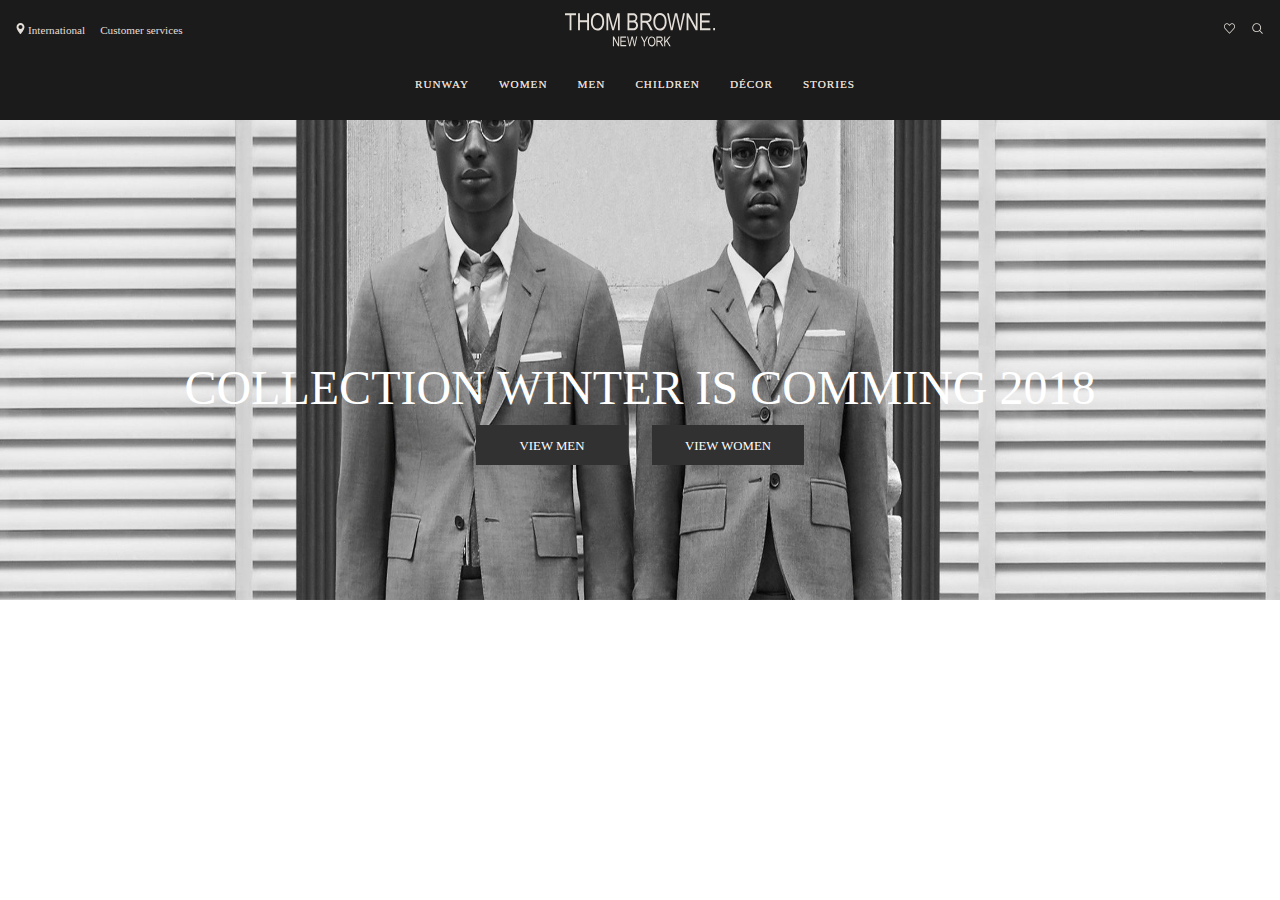
<file: index.html>
<!DOCTYPE html>
<html lang="en">
<head>
	<meta charset="UTF-8">
	<title>Thom Browne</title>
	<link rel="stylesheet" href="css/style.css">
</head>
<body>
	<header>
		
		<ul class="ul-header-logo"><li><a href="#!"><svg id="icon-thom_browne_logo" viewBox="0 0 615 180" width="50%" height="50%"><path d="M18.775 70.723V9.428H0V1.233h45.176v8.195H26.313v61.295h-7.538m34.74 0V1.233h7.54V29.77H90.68V1.233h7.54v69.49h-7.54v-32.75H61.056v32.75h-7.541m60.361-33.728c0 8.573 1.891 15.229 5.67 19.961 3.775 4.727 8.365 7.084 13.772 7.084 5.53 0 10.167-2.384 13.914-7.165 3.744-4.779 5.619-11.798 5.619-21.067 0-5.985-.971-11.317-2.895-16.03-1.487-3.602-3.719-6.491-6.707-8.66-2.986-2.166-6.254-3.247-9.79-3.247-5.687 0-10.374 2.357-14.056 7.121-3.683 4.737-5.527 12.077-5.527 22.003zm-7.769-.118c0-11.844 2.608-20.961 7.824-27.33C119.145 3.184 125.637 0 133.408 0c5.028 0 9.61 1.419 13.748 4.265 4.141 2.842 7.42 6.974 9.84 12.391 2.416 5.421 3.625 11.877 3.625 19.372 0 10.3-2.34 18.681-7.016 25.164-5.152 7.152-11.896 10.71-20.24 10.71-8.408 0-15.173-3.655-20.29-10.985-4.646-6.642-6.968-14.646-6.968-24.04m63.85 33.846V1.233h11.339l13.52 49.206 2.71 10.292c.665-2.571 1.677-6.279 3.037-11.146L214.23 1.233h10.148v69.49h-7.251V12.6L200.51 70.722h-6.778l-16.52-59.124v59.124h-7.256m93.868-8.201h14.197c3.136 0 5.444-.28 6.935-.856 2.15-.812 3.79-2.17 4.912-4.046 1.123-1.887 1.685-4.25 1.685-7.094 0-2.62-.538-4.845-1.612-6.652-1.08-1.816-2.528-3.152-4.35-3.99-1.816-.826-4.674-1.251-8.563-1.251h-13.204zm0-32.086h12.35c3.23 0 5.525-.222 6.883-.666 1.967-.668 3.475-1.782 4.536-3.342 1.062-1.563 1.59-3.692 1.59-6.375 0-2.49-.484-4.584-1.448-6.237-.967-1.654-2.25-2.802-3.839-3.438-1.604-.63-4.48-.949-8.625-.949h-11.447zm-7.54 40.288V1.233h21.407c4.334 0 7.764.663 10.298 2.012 2.53 1.34 4.599 3.431 6.218 6.272 1.614 2.847 2.421 5.982 2.421 9.431 0 3.188-.697 6.07-2.088 8.613-1.39 2.564-3.353 4.615-5.881 6.164 3.305 1.198 5.906 3.248 7.814 6.147 1.904 2.899 2.855 6.456 2.855 10.69 0 4.203-.861 7.895-2.585 11.083-1.724 3.178-4.023 5.483-6.898 6.915-2.874 1.447-6.824 2.163-11.844 2.163h-21.717m60.876-38.82h16.21c3.535 0 6.223-.434 8.065-1.288 1.828-.846 3.286-2.196 4.357-4.022 1.079-1.837 1.615-3.961 1.615-6.401 0-3.505-1.032-6.27-3.08-8.264-2.055-2.015-5.107-3.017-9.154-3.017H317.16zm-7.537 38.82V1.233h25.266c5.286 0 9.176.646 11.687 1.94 2.51 1.296 4.57 3.447 6.188 6.462 1.607 3.014 2.417 6.518 2.417 10.494 0 5.243-1.368 9.488-4.102 12.751-2.739 3.247-6.703 5.315-11.918 6.203 2.118 1.27 3.728 2.562 4.835 3.862 2.244 2.65 4.219 5.61 5.917 8.864l9.959 18.914h-9.476l-7.601-14.455c-2.944-5.653-5.167-9.461-6.667-11.415-1.501-1.961-2.945-3.286-4.355-3.968-1.41-.681-3.374-1.022-5.896-1.022h-8.717v30.86h-7.537m60.362-33.728c0 8.573 1.894 15.229 5.663 19.961 3.783 4.727 8.372 7.084 13.777 7.084 5.527 0 10.166-2.384 13.914-7.165 3.744-4.779 5.617-11.798 5.617-21.067 0-5.985-.967-11.317-2.895-16.03-1.482-3.602-3.716-6.491-6.704-8.66-2.985-2.166-6.254-3.247-9.784-3.247-5.693 0-10.382 2.357-14.061 7.121-3.68 4.737-5.527 12.077-5.527 22.003zm-7.77-.118c0-11.844 2.61-20.961 7.82-27.33C375.248 3.184 381.748 0 389.524 0c5.016 0 9.604 1.419 13.745 4.265 4.134 2.842 7.418 6.974 9.839 12.391 2.41 5.421 3.625 11.877 3.625 19.372 0 10.3-2.342 18.681-7.014 25.164-5.154 7.152-11.902 10.71-20.242 10.71-8.412 0-15.178-3.655-20.292-10.985-4.648-6.642-6.97-14.646-6.97-24.04m71.445 33.846l-15.179-69.49h7.714l8.681 45.551a276.453 276.453 0 0 1 2.425 14.224l2.554-12.85 10.844-46.925h9.153l8.135 35.171c1.98 8.56 3.46 16.77 4.438 24.604.727-4.528 1.668-9.553 2.804-15.119l8.967-44.656h7.585l-15.658 69.49h-7.25l-12.045-52.948-1.8-8.158c-.54 3.032-1.092 5.758-1.656 8.158l-12.084 52.948h-7.628m64.939 0V1.233h7.737l29.953 54.663V1.233h7.206v69.49h-7.731l-29.91-54.684v54.684h-7.255m55.062 0V1.233h41.192v8.195h-33.652v21.247h31.522v8.194H561.2v23.652h34.98v8.202h-42.52m54.136 0v-9.715h7.963v9.715h-7.963m-411.346 65.52V96.776h4.382l17.017 31.04v-31.04h4.091v39.467h-4.388l-16.99-31.056v31.056h-4.113m30.499 0V96.776h23.396v4.659h-19.112v12.06h17.897v4.653h-17.897v13.44h19.865v4.655h-24.149m36.136 0l-8.623-39.467h4.38l4.934 25.87c.52 2.664.982 5.357 1.376 8.075l1.449-7.296 6.156-26.649h5.205l4.614 19.976c1.129 4.867 1.968 9.52 2.521 13.969.412-2.558.944-5.43 1.592-8.582l5.093-25.363h4.31l-8.895 39.467h-4.119l-6.838-30.067-1.022-4.633a88.05 88.05 0 0 1-.944 4.633l-6.865 30.067h-4.324m59.996 0v-16.715l-12.468-22.752h5.236l6.357 11.91a115.98 115.98 0 0 1 3.307 6.68c.956-2.065 2.133-4.383 3.532-6.97l6.293-11.62h4.951l-12.932 22.752v16.715h-4.276m21.15-19.155c0 4.87 1.067 8.646 3.217 11.33 2.15 2.685 4.75 4.027 7.82 4.027 3.144 0 5.773-1.349 7.902-4.064 2.131-2.715 3.191-6.706 3.191-11.965 0-3.388-.55-6.427-1.639-9.105-.848-2.05-2.116-3.683-3.816-4.92-1.694-1.224-3.549-1.844-5.557-1.844-3.228 0-5.895 1.353-7.975 4.046-2.094 2.691-3.144 6.862-3.144 12.495zm-4.411-.07c0-6.72 1.474-11.905 4.44-15.507 2.957-3.62 6.646-5.431 11.061-5.431 2.853 0 5.46.807 7.808 2.428 2.353 1.612 4.21 3.957 5.59 7.028 1.375 3.088 2.05 6.75 2.05 11.003 0 5.853-1.317 10.618-3.98 14.29-2.925 4.059-6.759 6.09-11.493 6.09-4.772 0-8.611-2.086-11.527-6.245-2.632-3.767-3.95-8.32-3.95-13.657m39.352-2.816h9.2c2.013 0 3.538-.248 4.577-.73 1.038-.484 1.868-1.252 2.478-2.287.611-1.043.911-2.259.911-3.64 0-1.987-.58-3.556-1.743-4.696-1.172-1.133-2.901-1.719-5.201-1.719h-10.223zm-4.283 22.042V96.776h14.35c2.991 0 5.212.361 6.632 1.105 1.424.732 2.6 1.964 3.511 3.679.919 1.713 1.377 3.69 1.377 5.955 0 2.97-.78 5.384-2.334 7.234-1.551 1.848-3.808 3.019-6.77 3.519 1.204.721 2.122 1.472 2.748 2.203a27.994 27.994 0 0 1 3.364 5.028l5.656 10.744h-5.384l-4.309-8.204c-1.68-3.22-2.94-5.374-3.792-6.495-.859-1.103-1.68-1.863-2.473-2.248-.8-.383-1.912-.572-3.352-.572h-4.942v17.519h-4.282m31.797 0V96.776h4.279v19.572l16.074-19.572h5.814l-13.59 16.007 14.183 23.46h-5.656l-11.499-19.959-5.326 6.284v13.675h-4.279"></path></svg></a></li></ul>
		<nav class="nav-header">
			<ul class="ul-header-left">
				<li><a href="#!"><svg xmlns="http://www.w3.org/2000/svg" xmlns:xlink="http://www.w3.org/1999/xlink" version="1.1" id="Layer_1" x="0px" y="0px" viewBox="0 0 512 512" xml:space="preserve"><g><g><path d="M256,0C153.755,0,70.573,83.182,70.573,185.426c0,126.888,165.939,313.167,173.004,321.035    c6.636,7.391,18.222,7.378,24.846,0c7.065-7.868,173.004-194.147,173.004-321.035C441.425,83.182,358.244,0,256,0z M256,278.719    c-51.442,0-93.292-41.851-93.292-93.293S204.559,92.134,256,92.134s93.291,41.851,93.291,93.293S307.441,278.719,256,278.719z" fill="#e5dfd9"/></g></g><g></g><g></g><g></g><g></g><g></g><g></g><g></g><g></g><g></g><g></g><g></g><g></g><g></g><g></g><g></g></svg>International</a></li>
				<li><a href="#!">Customer services</a></li>
			</ul>
			<ul class="ul-header-right">
				<li><a href="#!"><svg xmlns="http://www.w3.org/2000/svg" xmlns:xlink="http://www.w3.org/1999/xlink" version="1.1" id="Capa_1" x="0px" y="0px" viewBox="0 0 369.486 369.486" xml:space="preserve"><g><g><path d="M184.743,357.351c-3.478,0-6.798-1.449-9.164-3.998l-147.67-159.16c-0.038-0.041-0.076-0.082-0.113-0.123    C9.871,174.223,0,147.921,0,120.008c0-27.914,9.871-54.215,27.796-74.061l2.244-2.484c18.246-20.201,42.608-31.327,68.599-31.327    s50.354,11.126,68.601,31.328l17.503,19.38l17.503-19.379c18.246-20.202,42.608-31.328,68.6-31.328s50.354,11.126,68.601,31.329    l2.241,2.478c17.928,19.851,27.799,46.152,27.799,74.065s-9.872,54.215-27.796,74.061c-0.037,0.043-0.075,0.084-0.113,0.125    l-147.671,159.16C191.541,355.901,188.221,357.351,184.743,357.351z M46.295,177.252l138.448,149.219l138.448-149.22    c28.485-31.603,28.467-82.97-0.055-114.549l-2.239-2.478c-13.449-14.891-31.224-23.09-50.051-23.09    c-18.828,0-36.603,8.199-50.048,23.085L194.02,89.869c-2.369,2.624-5.74,4.121-9.275,4.121s-6.906-1.497-9.276-4.121    l-26.779-29.648c-13.446-14.887-31.22-23.086-50.048-23.086S62.039,45.333,48.594,60.22l-2.244,2.484    C17.828,94.283,17.809,145.65,46.295,177.252z" fill="#e5dfd9"/></g></g><g></g><g></g><g></g><g></g><g></g><g></g><g></g><g></g><g></g><g></g><g></g><g></g><g></g><g></g><g></g></svg></a></li>
				<li>
					<a href="#!">
						<svg xmlns="http://www.w3.org/2000/svg" xmlns:xlink="http://www.w3.org/1999/xlink" version="1.1" viewBox="0 0 512 512"><g><path d="M495,466.2L377.2,348.4c29.2-35.6,46.8-81.2,46.8-130.9C424,103.5,331.5,11,217.5,11C103.4,11,11,103.5,11,217.5   S103.4,424,217.5,424c49.7,0,95.2-17.5,130.8-46.7L466.1,495c8,8,20.9,8,28.9,0C503,487.1,503,474.1,495,466.2z M217.5,382.9   C126.2,382.9,52,308.7,52,217.5S126.2,52,217.5,52C308.7,52,383,126.3,383,217.5S308.7,382.9,217.5,382.9z" fill="#e5dfd9"/></g>
						</svg>
					</a>
				</li>
			</ul>

			<ul class="ul-header-center">
				<li>
					<a class="main-menu" href="#!">Runway</a>
					<section class="submenu-container">
						<div class="list-15">
							<a class="submenu-title" href="#!">Men</a>
							<ul class="sub-menu">
								<li><a href="!#">Winter 2018</a></li>
								<li><a href="!#">Pre-winter 2018</a></li>
								<li><a href="!#">Winter 2018</a></li>
							</ul>
						</div>
						<div class="list-15">
							<a class="submenu-title" href="#!">Women</a>
							<ul class="sub-menu">
								<li><a href="!#">Winter Sexy 2018</a></li>
								<li><a href="!#">Pre-winter  2018</a></li>
								<li><a href="!#">Winter 2018</a></li>
							</ul>
						</div>
						<div class="list-15">
							<a class="submenu-title" href="#!">Children</a>
							<ul class="sub-menu">
								<li><a href="!#">Winter 2018</a></li>
								<li><a href="!#">Fall 2018</a></li>
								<li><a href="!#">Spring 2018</a></li>
							</ul>
						</div>
						<div class="list-40">
							<a class="submenu-title" href="#!">Slide Show</a>
							<ul class="sub-menu">
								<li><img src="images/tb.jpg" alt=""></li>
								
							</ul>
						</div>
						<div class="list-15">
							<a class="submenu-title" href="#!">Men</a>
							<ul class="sub-menu">
								<li><a href="#!">Winter 2018</a></li>
								<li><a href="#!">Fall 2018</a></li>
								<li><a href="#!">Spring 2018</a></li>
							</ul>
						</div>
					</section>
				</li>
				<li><a class="main-menu" href="#!">Women</a>
					<section class="submenu-container">
						<div class="list-20">
							<a class="submenu-title" href="#!">Handbags</a>
							<ul class="sub-menu">
								<li><a href="!#">new: RE(BELLE)</a></li>
								<li><a href="!#">Top handles & Boston Bags</a></li>
								<li><a href="!#">Toes</a></li>
								<li><a href="!#">Shoulder Bag</a></li>
								<li><a href="!#">Crossbody</a></li>
								<li><a href="!#">Backpacks</a></li>
								<li><a href="!#">Mini bags</a></li>
								<li><a href="!#">clutches</a></li>
								<li><a href="!#">perciuous skins</a></li>
							</ul>
						</div>
						<div class="list-20">
							<a class="submenu-title" href="#!">ready-to-wear</a>
							<ul class="sub-menu">
								<li><a href="!#">dresses</a></li>
								<li><a href="!#">coats</a></li>
								<li><a href="!#">leather & casual jackets</a></li>
								<li><a href="!#">jackets</a></li>
								<li><a href="!#">top & shirts</a></li>
								<li><a href="!#">Sweaters & cadigans</a></li>
								<li><a href="!#">Skirts</a></li>
								<li><a href="!#">skin</a></li>
								
							</ul>
						</div>
						<div class="list-20">
							<a class="submenu-title" href="#!">shoes</a>
							<ul class="sub-menu">
								<li><a href="!#">Pump</a></li>
								<li><a href="!#">sandals</a></li>
								<li><a href="!#">slipper</a></li>
								<li><a href="!#">mocasin</a></li>
								<li><a href="!#">Pump</a></li>
							</ul>
						</div>
						<div class="list-20">
							<a class="submenu-title" href="#!">Accessories</a>
							<ul class="sub-menu">
								<li><a href="!#">wallets & small accessories</a></li>
								<li><a href="!#">belts</a></li>
								<li><a href="!#">jewellery</a></li>
								<li><a href="!#">watch</a></li>
								
							</ul>
						</div>
						<div class="list-20">
							<a class="submenu-title" href="#!">special collections</a>
							<ul class="sub-menu">
								<li><a href="#!">vogue 25 way</a></li>
								<li><a href="#!">thom browne dan</a></li>
								<li><a href="#!">TB marmant</a></li>
							</ul>
						</div>
					</section>
				</li>
				<li><a class="main-menu" href="#!">Men</a>
					<section class="submenu-container">
						<div class="list-20">
							<a class="submenu-title" href="#!">special</a>
							<ul class="sub-menu">
								<li><img src="images/products/1.jpg" alt=""></li>
							</ul>
						</div>
						<div class="list-20">
							<a class="submenu-title" href="#!">bags</a>
							<ul class="sub-menu">
								<li><a href="!#">new: thombrowne print</a></li>
								<li><a href="!#">messages bags</a></li>
								<li><a href="!#">Toes</a></li>
								<li><a href="!#">belts bags</a></li>
								<li><a href="!#">Crossbody</a></li>
								<li><a href="!#">Backpacks</a></li>
								<li><a href="!#">breifcase</a></li>
								<li><a href="!#">luggages</a></li>
								<li><a href="!#">suitcase & duffer bags</a></li>
							</ul>
						</div>
						<div class="list-20">
							<a class="submenu-title" href="#!">ready-to-wear</a>
							<ul class="sub-menu">
								<li><a href="!#">coats</a></li>
								<li><a href="!#">suits</a></li>
								<li><a href="!#">leather & casual jackets</a></li>
								<li><a href="!#">jackets</a></li>
								<li><a href="!#">top & shirts</a></li>
								<li><a href="!#">Sweaters & cadigans</a></li>
								<li><a href="!#">Skirts</a></li>
								<li><a href="!#">denim</a></li>
								
							</ul>
						</div>
						<div class="list-20">
							<a class="submenu-title" href="#!">shoes</a>
							<ul class="sub-menu">
								<li><a href="!#">moccasin & loafers</a></li>
								<li><a href="!#">lace ups</a></li>
								<li><a href="!#">boots</a></li>
								<li><a href="!#">slippers</a></li>
								<li><a href="!#">drivers</a></li>
							</ul>
						</div>
						<div class="list-20">
							<a class="submenu-title" href="#!">accessories</a>
							<ul class="sub-menu">
								<li><a href="!#">wallerts & small accessories</a></li>
								<li><a href="!#">Belt</a></li>
								<li><a href="!#">jewery</a></li>
								<li><a href="!#">watches</a></li>
								<li><a href="!#">eyewear</a></li>
							</ul>
						</div>
						
					</section>
				</li>
				<li><a class="main-menu" href="#!">Children</a>
					<section class="submenu-container">
						<div class="list-20">
							<a class="submenu-title" href="#!">baby</a>
							<ul class="sub-menu">
								<li><a href="!#">newborn</a></li>
								<li><a href="!#">girl (0-36m)</a></li>
								<li><a href="!#">boy (0-36m)</a></li>
								<li><a href="!#">mini me</a></li>
								<li><a href="!#">special occasion</a></li>
								<li><a href="!#">baby shoes (16-19)</a></li>
								<li><a href="!#">accessories</a></li>
								<li><a href="!#">diaper bags</a></li>
							</ul>
						</div>
						<div class="list-20">
							<a class="submenu-title" href="#!">girls</a>
							<ul class="sub-menu">
								<li><a href="!#">clothing (4-12 yrs)</a></li>
								<li><a href="!#">mini me</a></li>
								<li><a href="!#">special occasion</a></li>
								<li><a href="!#">back to school</a></li>
								<li><a href="!#">shoes</a></li>
								<li><a href="!#">bag & backpacks</a></li>
								<li><a href="!#">beles</a></li>
								<li><a href="!#">soft accessories</a></li>
								
							</ul>
						</div>
						<div class="list-20">
							<a class="submenu-title" href="#!">boys</a>
							<ul class="sub-menu">
								<li><a href="!#">clothing (4-12 yrs)</a></li>
								<li><a href="!#">minie me</a></li>
								<li><a href="!#">special occasion</a></li>
								<li><a href="!#">back to school</a></li>
								<li><a href="!#">shoes</a></li>
								<li><a href="!#">belts</a></li>
								<li><a href="!#">soft accessories</a></li>
							</ul>
						</div>
						<div class="list-20">
							<a class="submenu-title" href="#!">collections</a>
							<ul class="sub-menu">
								<li><a href="!#">baby</a></li>
								<li><a href="!#">girl</a></li>
								<li><a href="!#">boy</a></li>
							</ul>
						</div>
					</section>
				</li>
				<li><a class="main-menu" href="#!">Décor</a>
					<section class="submenu-container">
						<div class="list-20">
							<a class="submenu-title" href="#!">décor</a> <!-- title -->
							<ul class="sub-menu">
								<li><a href="!#">home scents</a></li>
								<li><a href="!#">tableware</a></li>
							</ul>
						</div>
						<div class="list-20">
							<a class="submenu-title" href="#!"></a> <!-- title -->
							<ul class="sub-menu">
								<li><a href="!#">vases</a></li>
								<li><a href="!#">trays & folding talbes</a></li>
								<li><a href="!#">cushions</a></li>
							</ul>
						</div>
						<div class="list-20">
							<a class="submenu-title" href="#!"></a> <!-- title -->
							<ul class="sub-menu">
								<li><a href="!#">chairs & armchairs</a></li>
								<li><a href="!#">screens</a></li>
								<li><a href="!#">wallpaper</a></li>
							</ul>
						</div>
						<div class="list-40">
							<a class="submenu-title" href="#!"></a> <!-- title -->
							<ul class="sub-menu">
								<li><img src="images/products/2.jpg"></li>
							</ul>
						</div>
					</section>
				</li>
				<li><a class="main-menu" href="#!">Stories</a></li>
			</ul>

		</nav>
		<!-- <div class="icon-thombrowne">
			<svg id="icon-thom_browne_logo-7e31c" viewBox="0 0 615.76001 257.48001" width="100%" height="100%"><path d="M274.35 257.48h24.586v-78.32h-24.587v78.32" fill="#a41a2d"></path><path d="M323.523 257.48h24.589v-78.32h-24.59v78.32" fill="#1f2049"></path><path d="M298.936 257.48h24.587v-78.32h-24.587v78.32" fill="#fff"></path></svg>
		</div> -->
		
		
	</header>
	<section class="nav-image">
		<img src="images/products/2.jpg">
		<div class="content-header">
			<h2>collection winter is comming 2018</h2>
			<span><a href="#!">view men</a></span>
			<span><a href="#!">view women</a></span>
		</div>
	</section>







<script src="javascripts/script.js"></script>
</body>
</html>
</file>
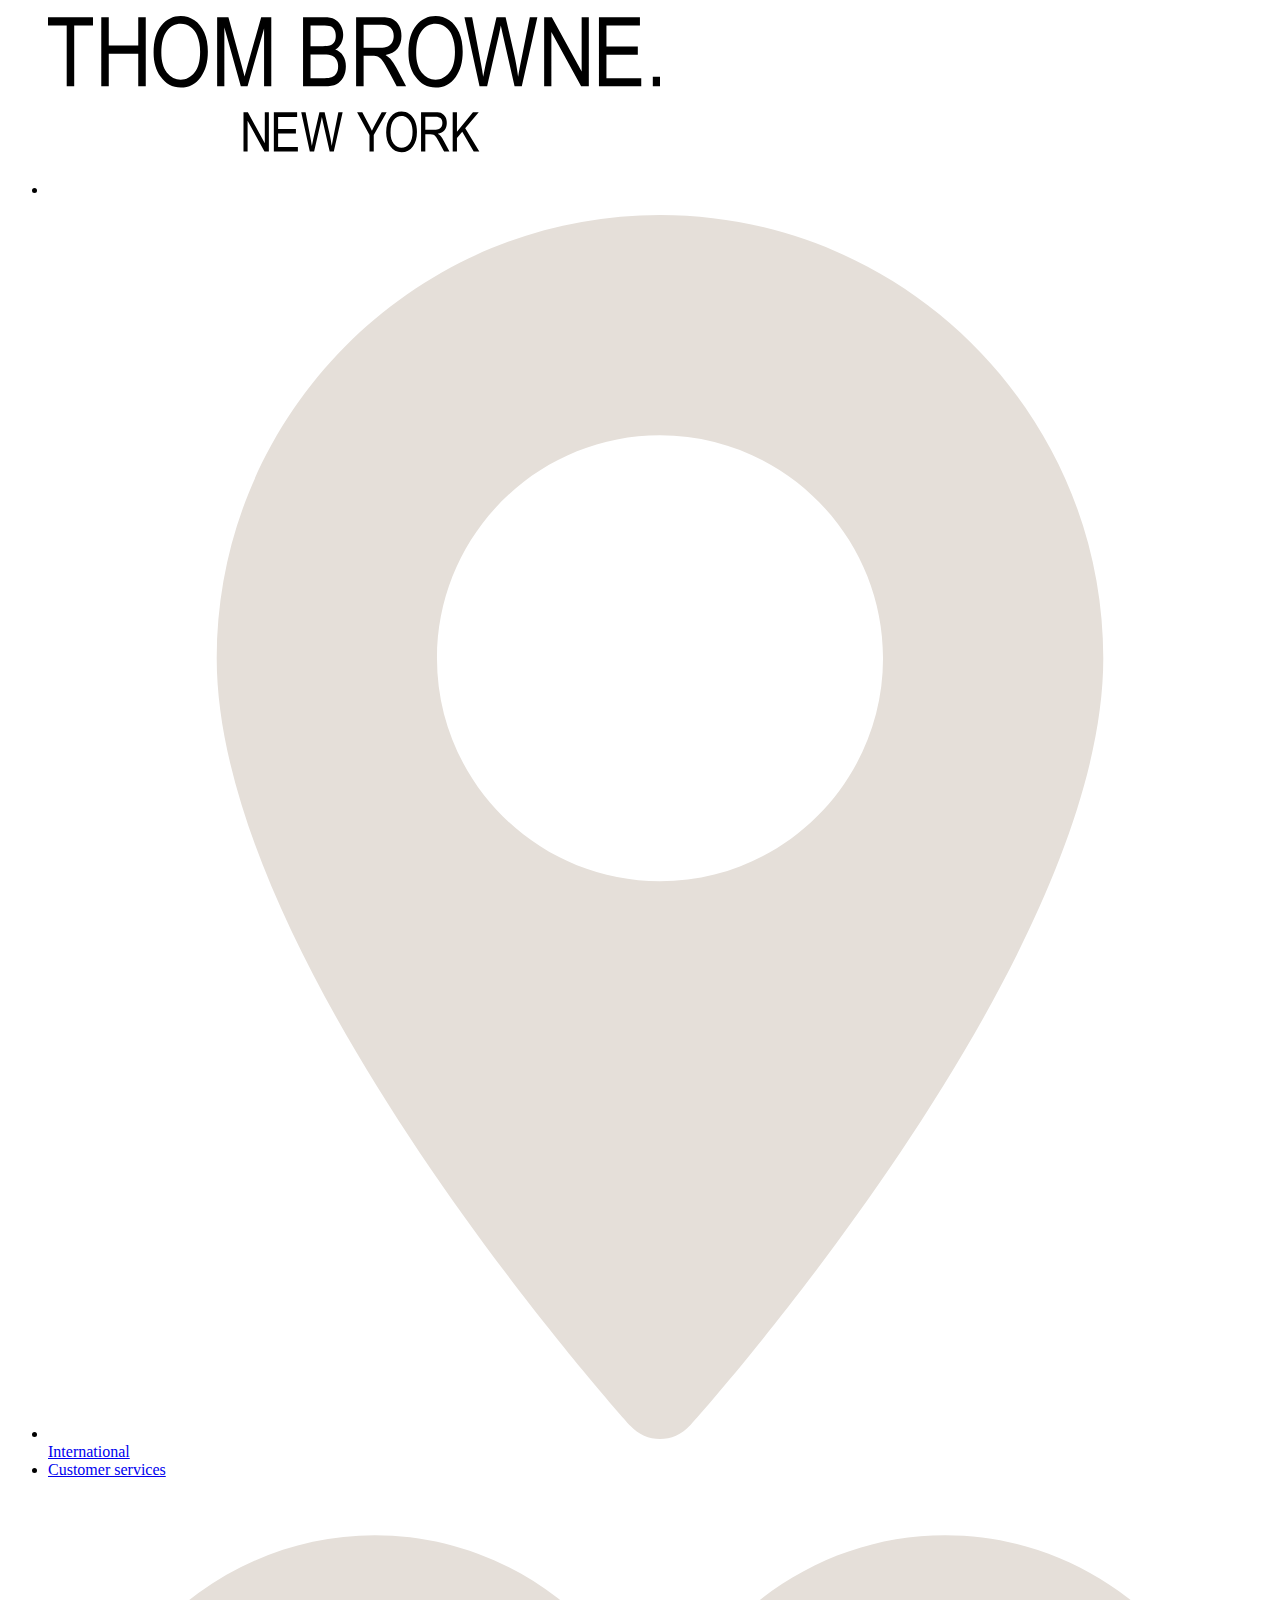
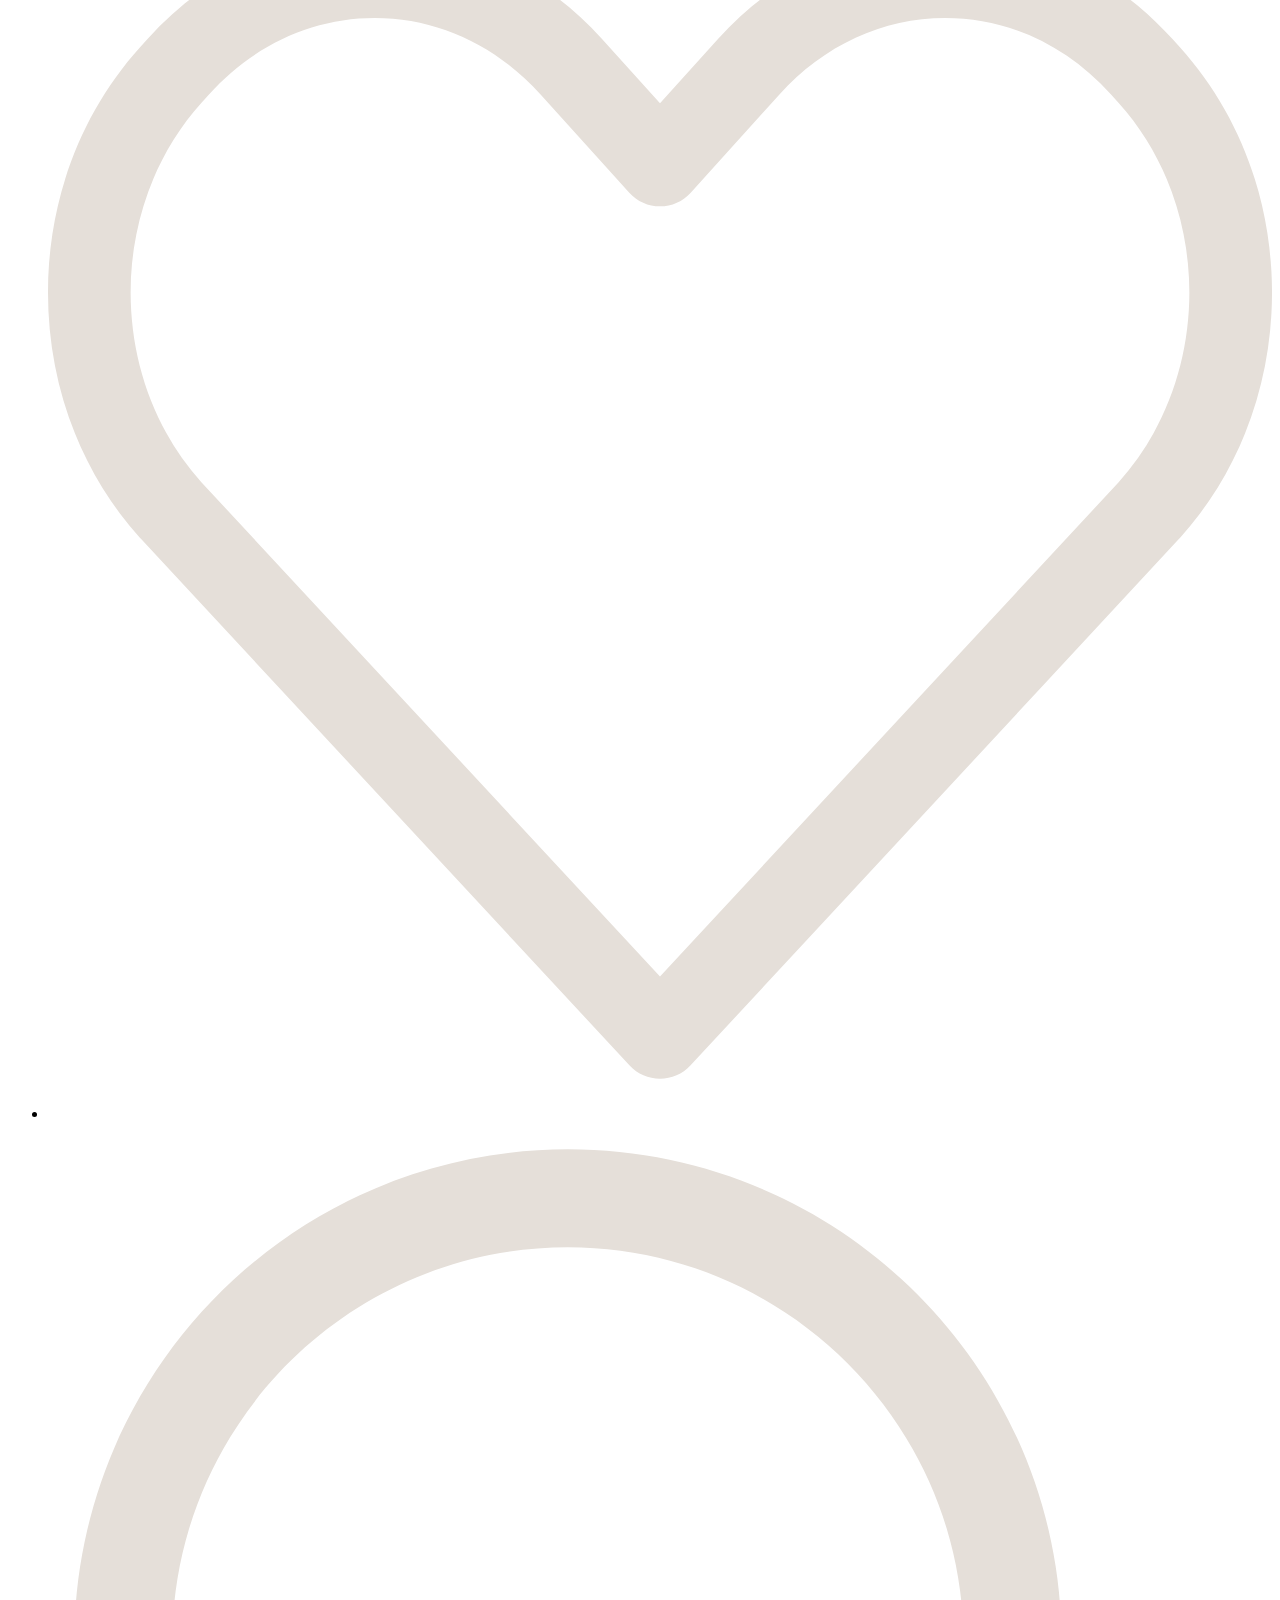
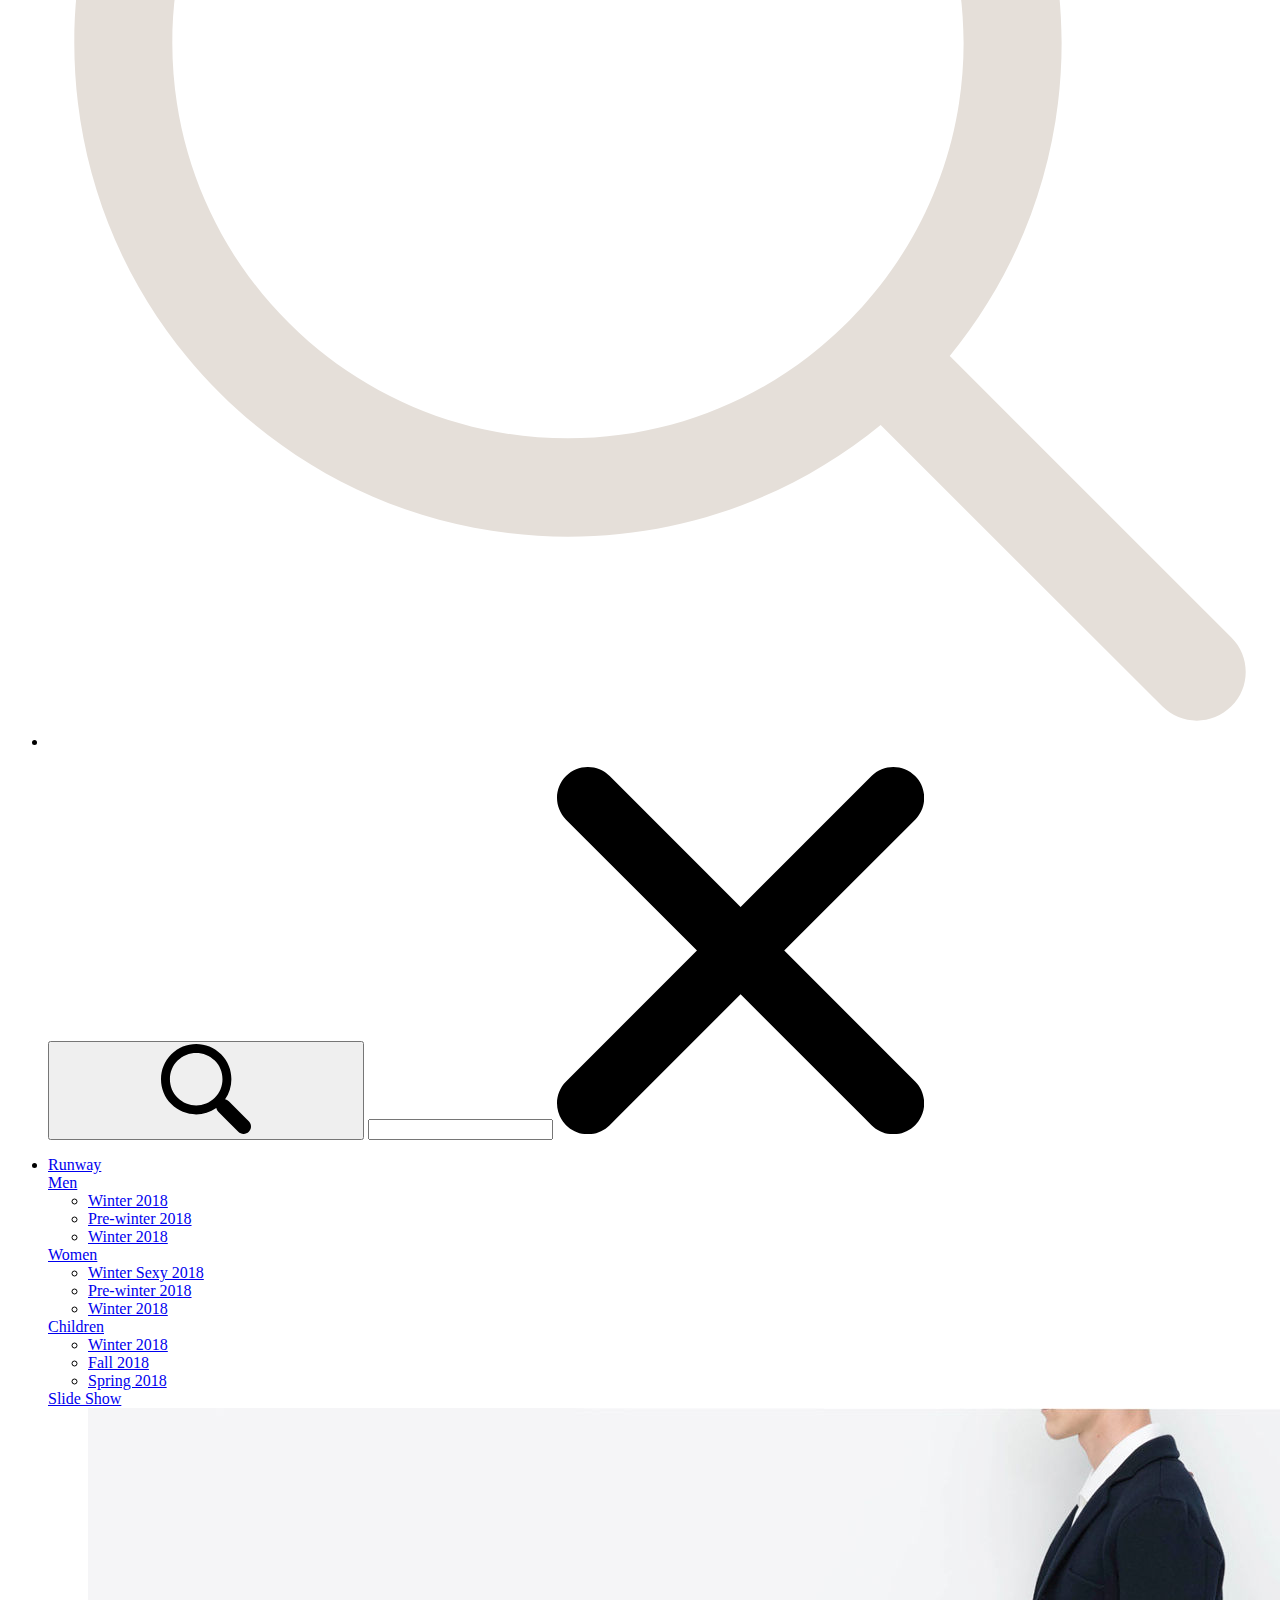
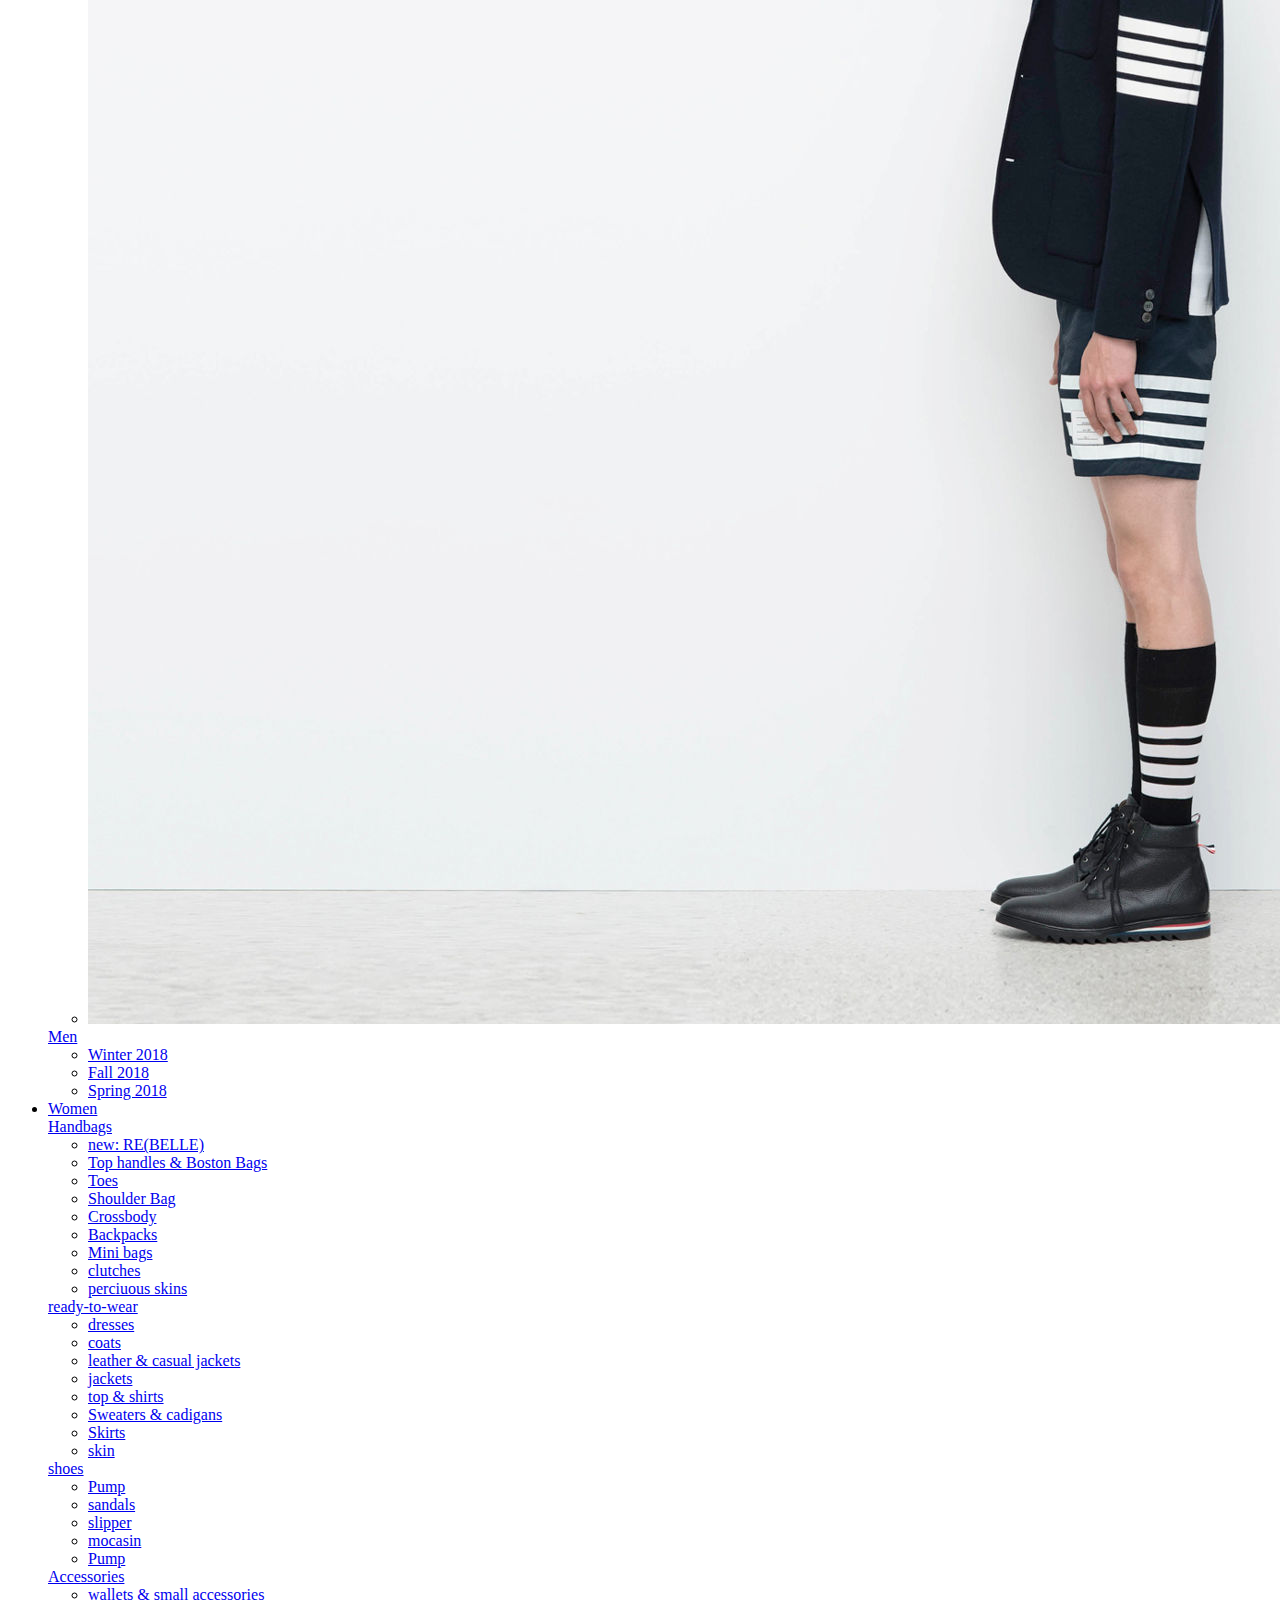
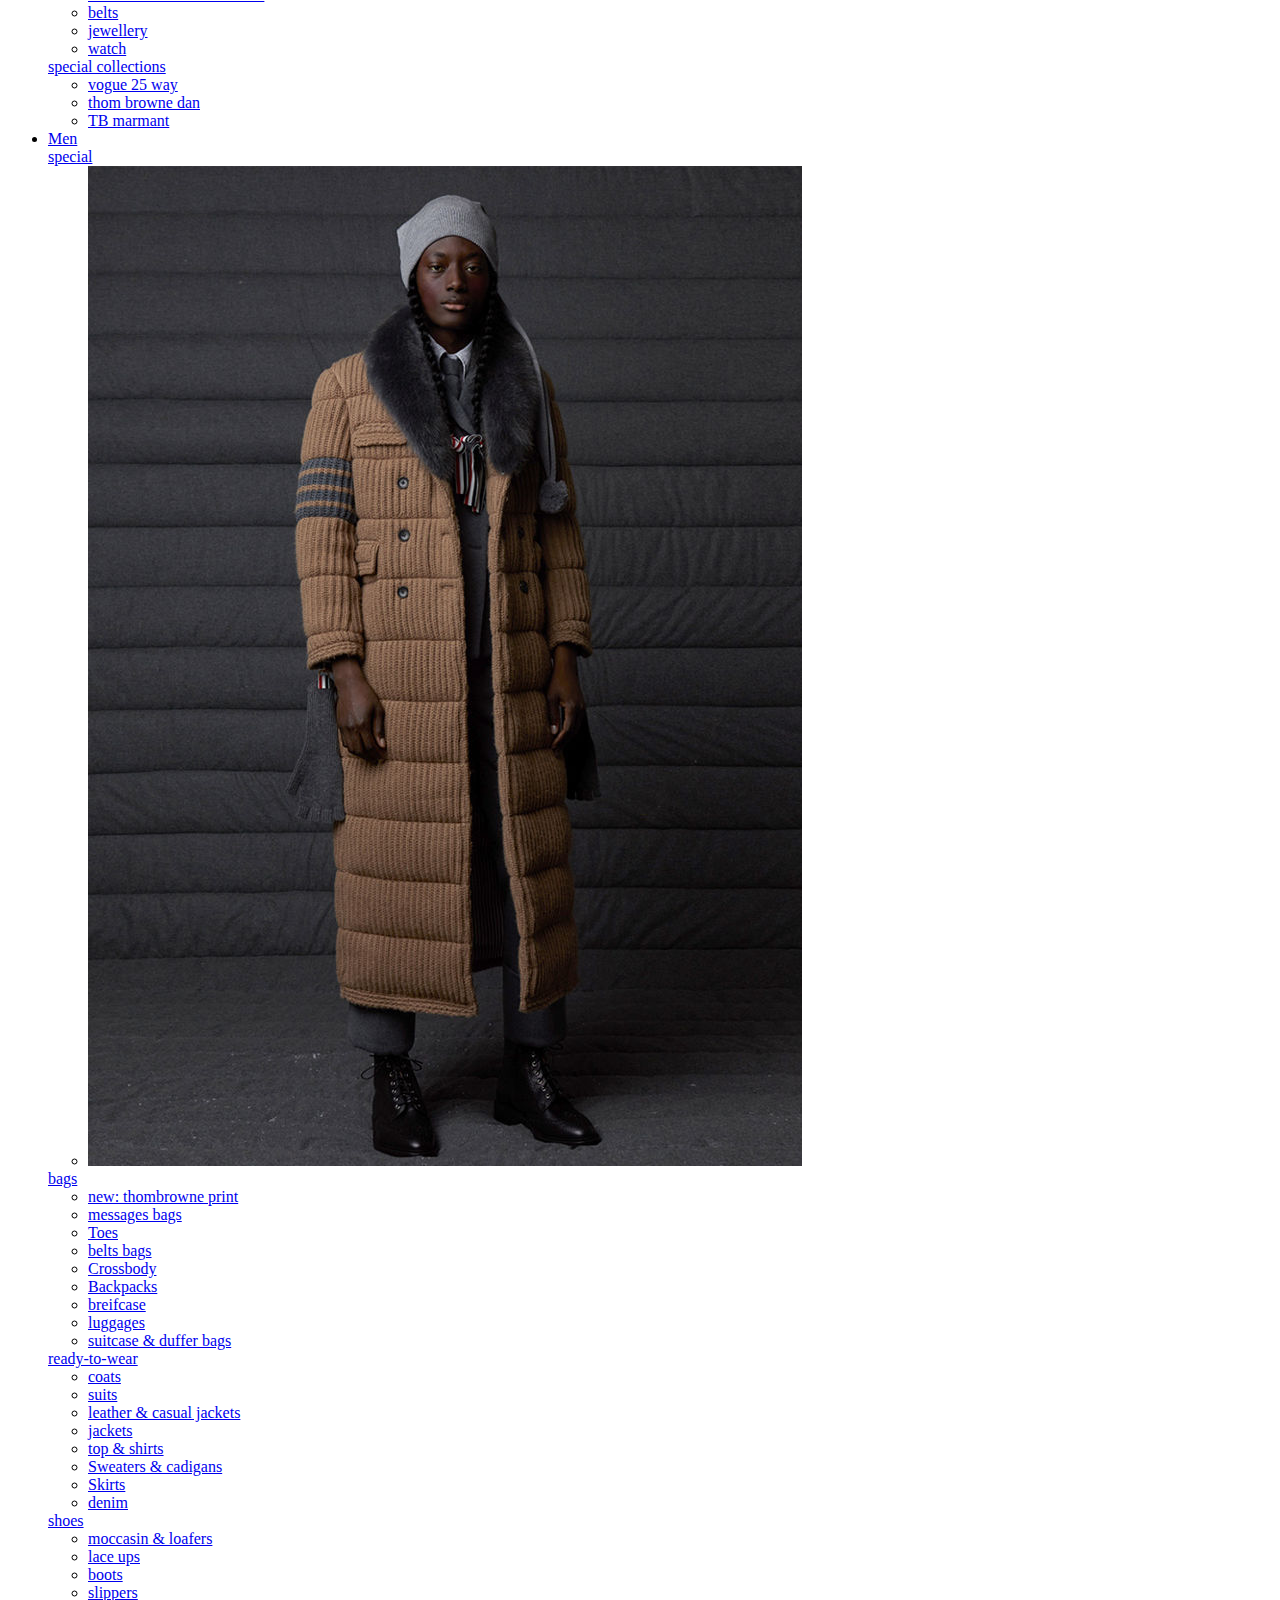
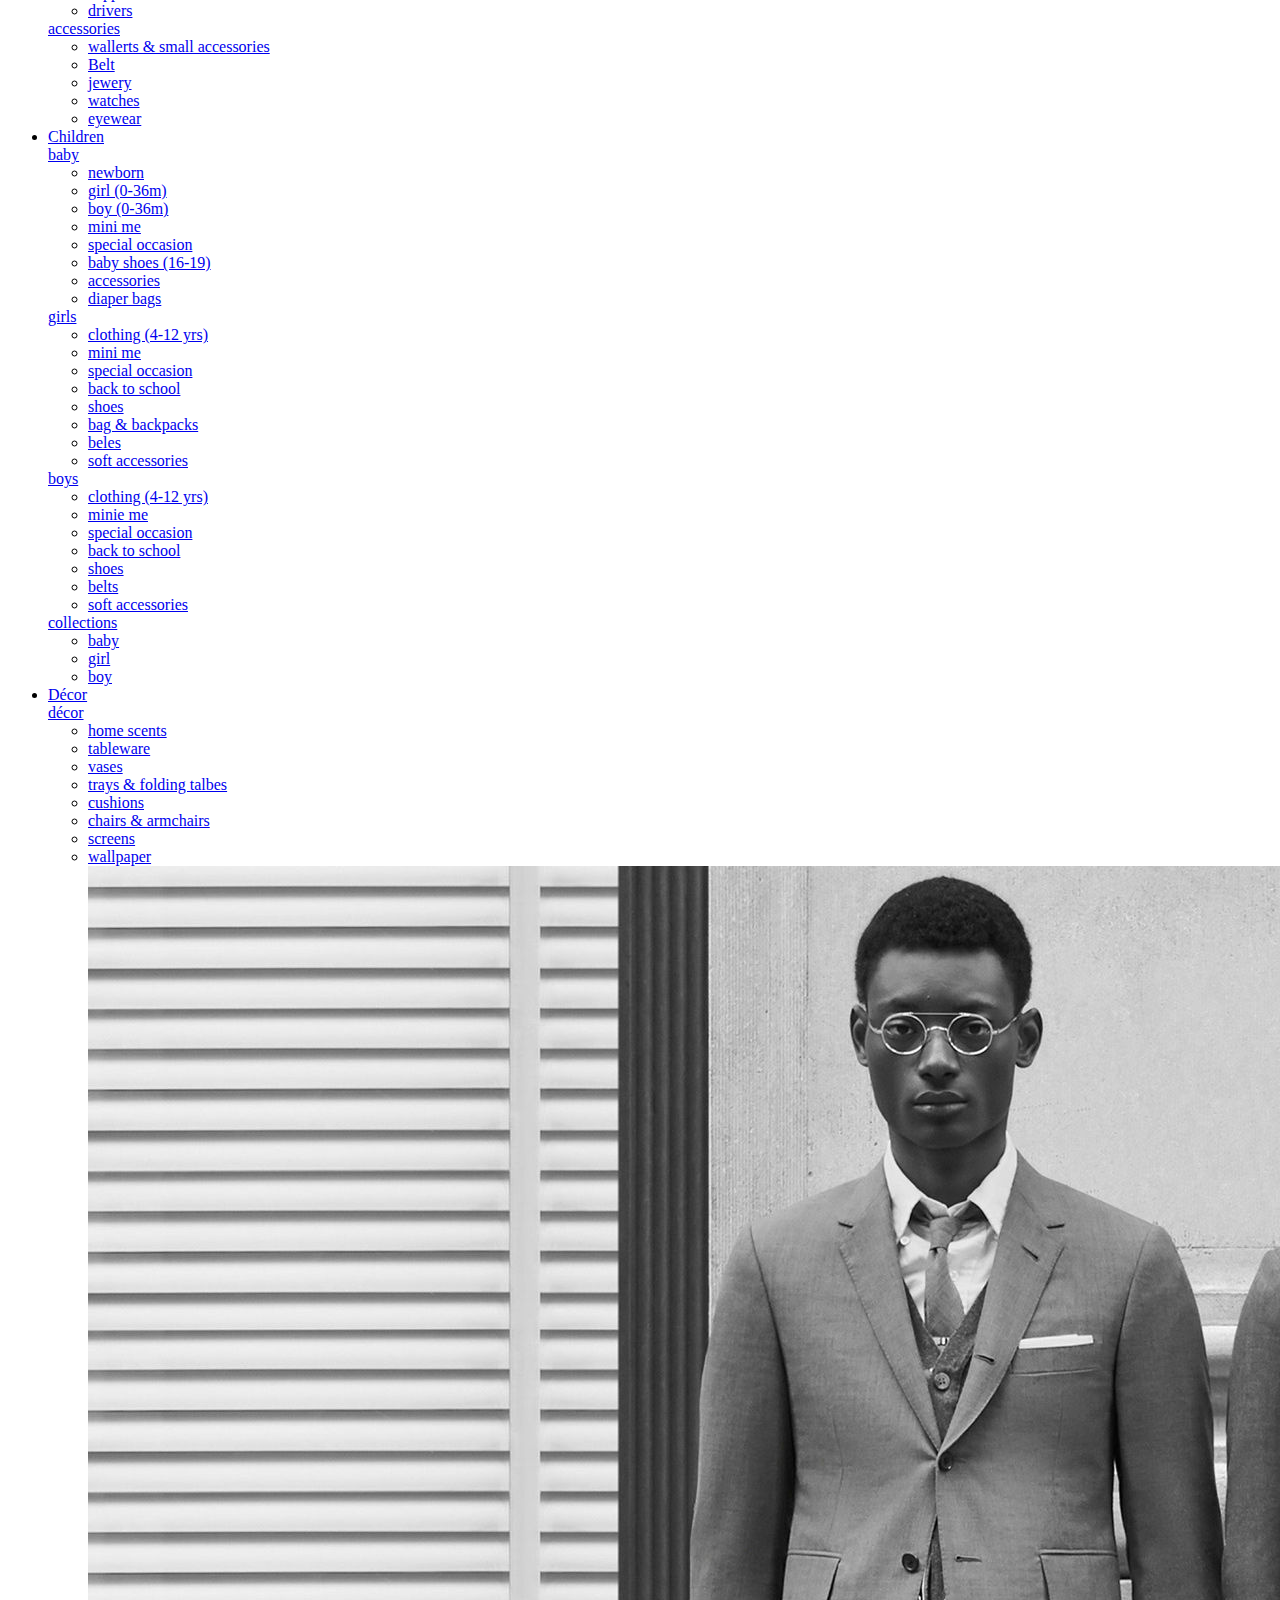
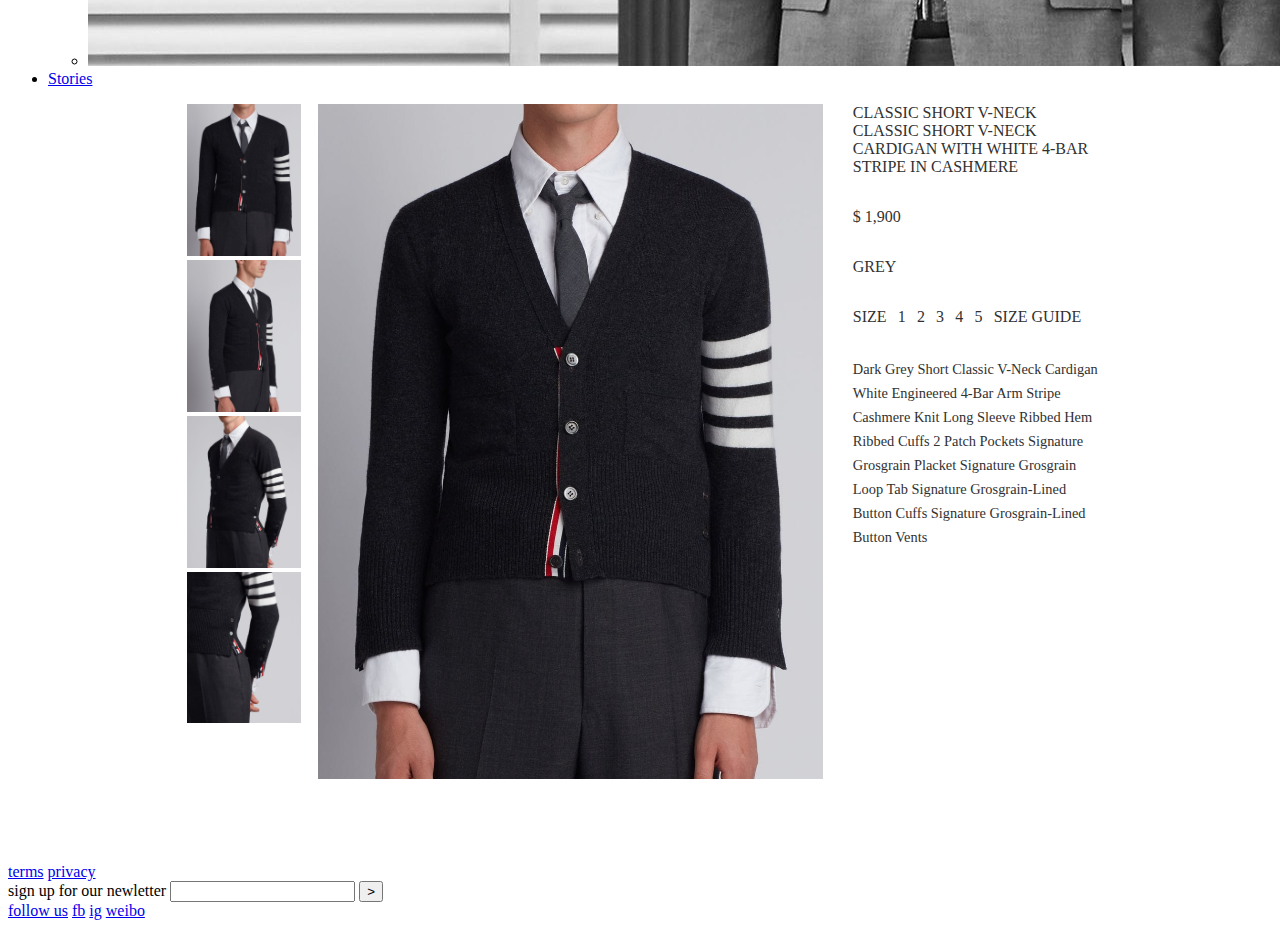
<file: deltail.html>
<!DOCTYPE html>
<html lang="en">
<head>
	<meta charset="UTF-8">
	<title>Thom Browne</title>
	<link rel="stylesheet" href="css/style-detail.css">
</head>
<body>
	<header>
		<ul class="ul-header-logo">
			<li><a href="#!"><svg id="icon-thom_browne_logo" viewBox="0 0 615 180" width="50%" height="50%"><path d="M18.775 70.723V9.428H0V1.233h45.176v8.195H26.313v61.295h-7.538m34.74 0V1.233h7.54V29.77H90.68V1.233h7.54v69.49h-7.54v-32.75H61.056v32.75h-7.541m60.361-33.728c0 8.573 1.891 15.229 5.67 19.961 3.775 4.727 8.365 7.084 13.772 7.084 5.53 0 10.167-2.384 13.914-7.165 3.744-4.779 5.619-11.798 5.619-21.067 0-5.985-.971-11.317-2.895-16.03-1.487-3.602-3.719-6.491-6.707-8.66-2.986-2.166-6.254-3.247-9.79-3.247-5.687 0-10.374 2.357-14.056 7.121-3.683 4.737-5.527 12.077-5.527 22.003zm-7.769-.118c0-11.844 2.608-20.961 7.824-27.33C119.145 3.184 125.637 0 133.408 0c5.028 0 9.61 1.419 13.748 4.265 4.141 2.842 7.42 6.974 9.84 12.391 2.416 5.421 3.625 11.877 3.625 19.372 0 10.3-2.34 18.681-7.016 25.164-5.152 7.152-11.896 10.71-20.24 10.71-8.408 0-15.173-3.655-20.29-10.985-4.646-6.642-6.968-14.646-6.968-24.04m63.85 33.846V1.233h11.339l13.52 49.206 2.71 10.292c.665-2.571 1.677-6.279 3.037-11.146L214.23 1.233h10.148v69.49h-7.251V12.6L200.51 70.722h-6.778l-16.52-59.124v59.124h-7.256m93.868-8.201h14.197c3.136 0 5.444-.28 6.935-.856 2.15-.812 3.79-2.17 4.912-4.046 1.123-1.887 1.685-4.25 1.685-7.094 0-2.62-.538-4.845-1.612-6.652-1.08-1.816-2.528-3.152-4.35-3.99-1.816-.826-4.674-1.251-8.563-1.251h-13.204zm0-32.086h12.35c3.23 0 5.525-.222 6.883-.666 1.967-.668 3.475-1.782 4.536-3.342 1.062-1.563 1.59-3.692 1.59-6.375 0-2.49-.484-4.584-1.448-6.237-.967-1.654-2.25-2.802-3.839-3.438-1.604-.63-4.48-.949-8.625-.949h-11.447zm-7.54 40.288V1.233h21.407c4.334 0 7.764.663 10.298 2.012 2.53 1.34 4.599 3.431 6.218 6.272 1.614 2.847 2.421 5.982 2.421 9.431 0 3.188-.697 6.07-2.088 8.613-1.39 2.564-3.353 4.615-5.881 6.164 3.305 1.198 5.906 3.248 7.814 6.147 1.904 2.899 2.855 6.456 2.855 10.69 0 4.203-.861 7.895-2.585 11.083-1.724 3.178-4.023 5.483-6.898 6.915-2.874 1.447-6.824 2.163-11.844 2.163h-21.717m60.876-38.82h16.21c3.535 0 6.223-.434 8.065-1.288 1.828-.846 3.286-2.196 4.357-4.022 1.079-1.837 1.615-3.961 1.615-6.401 0-3.505-1.032-6.27-3.08-8.264-2.055-2.015-5.107-3.017-9.154-3.017H317.16zm-7.537 38.82V1.233h25.266c5.286 0 9.176.646 11.687 1.94 2.51 1.296 4.57 3.447 6.188 6.462 1.607 3.014 2.417 6.518 2.417 10.494 0 5.243-1.368 9.488-4.102 12.751-2.739 3.247-6.703 5.315-11.918 6.203 2.118 1.27 3.728 2.562 4.835 3.862 2.244 2.65 4.219 5.61 5.917 8.864l9.959 18.914h-9.476l-7.601-14.455c-2.944-5.653-5.167-9.461-6.667-11.415-1.501-1.961-2.945-3.286-4.355-3.968-1.41-.681-3.374-1.022-5.896-1.022h-8.717v30.86h-7.537m60.362-33.728c0 8.573 1.894 15.229 5.663 19.961 3.783 4.727 8.372 7.084 13.777 7.084 5.527 0 10.166-2.384 13.914-7.165 3.744-4.779 5.617-11.798 5.617-21.067 0-5.985-.967-11.317-2.895-16.03-1.482-3.602-3.716-6.491-6.704-8.66-2.985-2.166-6.254-3.247-9.784-3.247-5.693 0-10.382 2.357-14.061 7.121-3.68 4.737-5.527 12.077-5.527 22.003zm-7.77-.118c0-11.844 2.61-20.961 7.82-27.33C375.248 3.184 381.748 0 389.524 0c5.016 0 9.604 1.419 13.745 4.265 4.134 2.842 7.418 6.974 9.839 12.391 2.41 5.421 3.625 11.877 3.625 19.372 0 10.3-2.342 18.681-7.014 25.164-5.154 7.152-11.902 10.71-20.242 10.71-8.412 0-15.178-3.655-20.292-10.985-4.648-6.642-6.97-14.646-6.97-24.04m71.445 33.846l-15.179-69.49h7.714l8.681 45.551a276.453 276.453 0 0 1 2.425 14.224l2.554-12.85 10.844-46.925h9.153l8.135 35.171c1.98 8.56 3.46 16.77 4.438 24.604.727-4.528 1.668-9.553 2.804-15.119l8.967-44.656h7.585l-15.658 69.49h-7.25l-12.045-52.948-1.8-8.158c-.54 3.032-1.092 5.758-1.656 8.158l-12.084 52.948h-7.628m64.939 0V1.233h7.737l29.953 54.663V1.233h7.206v69.49h-7.731l-29.91-54.684v54.684h-7.255m55.062 0V1.233h41.192v8.195h-33.652v21.247h31.522v8.194H561.2v23.652h34.98v8.202h-42.52m54.136 0v-9.715h7.963v9.715h-7.963m-411.346 65.52V96.776h4.382l17.017 31.04v-31.04h4.091v39.467h-4.388l-16.99-31.056v31.056h-4.113m30.499 0V96.776h23.396v4.659h-19.112v12.06h17.897v4.653h-17.897v13.44h19.865v4.655h-24.149m36.136 0l-8.623-39.467h4.38l4.934 25.87c.52 2.664.982 5.357 1.376 8.075l1.449-7.296 6.156-26.649h5.205l4.614 19.976c1.129 4.867 1.968 9.52 2.521 13.969.412-2.558.944-5.43 1.592-8.582l5.093-25.363h4.31l-8.895 39.467h-4.119l-6.838-30.067-1.022-4.633a88.05 88.05 0 0 1-.944 4.633l-6.865 30.067h-4.324m59.996 0v-16.715l-12.468-22.752h5.236l6.357 11.91a115.98 115.98 0 0 1 3.307 6.68c.956-2.065 2.133-4.383 3.532-6.97l6.293-11.62h4.951l-12.932 22.752v16.715h-4.276m21.15-19.155c0 4.87 1.067 8.646 3.217 11.33 2.15 2.685 4.75 4.027 7.82 4.027 3.144 0 5.773-1.349 7.902-4.064 2.131-2.715 3.191-6.706 3.191-11.965 0-3.388-.55-6.427-1.639-9.105-.848-2.05-2.116-3.683-3.816-4.92-1.694-1.224-3.549-1.844-5.557-1.844-3.228 0-5.895 1.353-7.975 4.046-2.094 2.691-3.144 6.862-3.144 12.495zm-4.411-.07c0-6.72 1.474-11.905 4.44-15.507 2.957-3.62 6.646-5.431 11.061-5.431 2.853 0 5.46.807 7.808 2.428 2.353 1.612 4.21 3.957 5.59 7.028 1.375 3.088 2.05 6.75 2.05 11.003 0 5.853-1.317 10.618-3.98 14.29-2.925 4.059-6.759 6.09-11.493 6.09-4.772 0-8.611-2.086-11.527-6.245-2.632-3.767-3.95-8.32-3.95-13.657m39.352-2.816h9.2c2.013 0 3.538-.248 4.577-.73 1.038-.484 1.868-1.252 2.478-2.287.611-1.043.911-2.259.911-3.64 0-1.987-.58-3.556-1.743-4.696-1.172-1.133-2.901-1.719-5.201-1.719h-10.223zm-4.283 22.042V96.776h14.35c2.991 0 5.212.361 6.632 1.105 1.424.732 2.6 1.964 3.511 3.679.919 1.713 1.377 3.69 1.377 5.955 0 2.97-.78 5.384-2.334 7.234-1.551 1.848-3.808 3.019-6.77 3.519 1.204.721 2.122 1.472 2.748 2.203a27.994 27.994 0 0 1 3.364 5.028l5.656 10.744h-5.384l-4.309-8.204c-1.68-3.22-2.94-5.374-3.792-6.495-.859-1.103-1.68-1.863-2.473-2.248-.8-.383-1.912-.572-3.352-.572h-4.942v17.519h-4.282m31.797 0V96.776h4.279v19.572l16.074-19.572h5.814l-13.59 16.007 14.183 23.46h-5.656l-11.499-19.959-5.326 6.284v13.675h-4.279"></path></svg></a></li>
		</ul>
		<nav class="nav-header">
			<ul class="ul-header-left">
				<li><a href="#!"><svg xmlns="http://www.w3.org/2000/svg" xmlns:xlink="http://www.w3.org/1999/xlink" version="1.1" id="Layer_1" x="0px" y="0px" viewBox="0 0 512 512" xml:space="preserve"><g><g><path d="M256,0C153.755,0,70.573,83.182,70.573,185.426c0,126.888,165.939,313.167,173.004,321.035    c6.636,7.391,18.222,7.378,24.846,0c7.065-7.868,173.004-194.147,173.004-321.035C441.425,83.182,358.244,0,256,0z M256,278.719    c-51.442,0-93.292-41.851-93.292-93.293S204.559,92.134,256,92.134s93.291,41.851,93.291,93.293S307.441,278.719,256,278.719z" fill="#e5dfd9"/></g></g><g></g><g></g><g></g><g></g><g></g><g></g><g></g><g></g><g></g><g></g><g></g><g></g><g></g><g></g><g></g></svg>International</a></li>
				<li><a href="#!">Customer services</a></li>
			</ul>
			<ul class="ul-header-right">
				<li><a href="#!"><svg xmlns="http://www.w3.org/2000/svg" xmlns:xlink="http://www.w3.org/1999/xlink" version="1.1" id="Capa_1" x="0px" y="0px" viewBox="0 0 369.486 369.486" xml:space="preserve"><g><g><path d="M184.743,357.351c-3.478,0-6.798-1.449-9.164-3.998l-147.67-159.16c-0.038-0.041-0.076-0.082-0.113-0.123    C9.871,174.223,0,147.921,0,120.008c0-27.914,9.871-54.215,27.796-74.061l2.244-2.484c18.246-20.201,42.608-31.327,68.599-31.327    s50.354,11.126,68.601,31.328l17.503,19.38l17.503-19.379c18.246-20.202,42.608-31.328,68.6-31.328s50.354,11.126,68.601,31.329    l2.241,2.478c17.928,19.851,27.799,46.152,27.799,74.065s-9.872,54.215-27.796,74.061c-0.037,0.043-0.075,0.084-0.113,0.125    l-147.671,159.16C191.541,355.901,188.221,357.351,184.743,357.351z M46.295,177.252l138.448,149.219l138.448-149.22    c28.485-31.603,28.467-82.97-0.055-114.549l-2.239-2.478c-13.449-14.891-31.224-23.09-50.051-23.09    c-18.828,0-36.603,8.199-50.048,23.085L194.02,89.869c-2.369,2.624-5.74,4.121-9.275,4.121s-6.906-1.497-9.276-4.121    l-26.779-29.648c-13.446-14.887-31.22-23.086-50.048-23.086S62.039,45.333,48.594,60.22l-2.244,2.484    C17.828,94.283,17.809,145.65,46.295,177.252z" fill="#e5dfd9"/></g></g><g></g><g></g><g></g><g></g><g></g><g></g><g></g><g></g><g></g><g></g><g></g><g></g><g></g><g></g><g></g></svg></a></li>
				<li>
					<a>
						<svg xmlns="http://www.w3.org/2000/svg" xmlns:xlink="http://www.w3.org/1999/xlink" version="1.1" viewBox="0 0 512 512"><g><path d="M495,466.2L377.2,348.4c29.2-35.6,46.8-81.2,46.8-130.9C424,103.5,331.5,11,217.5,11C103.4,11,11,103.5,11,217.5   S103.4,424,217.5,424c49.7,0,95.2-17.5,130.8-46.7L466.1,495c8,8,20.9,8,28.9,0C503,487.1,503,474.1,495,466.2z M217.5,382.9   C126.2,382.9,52,308.7,52,217.5S126.2,52,217.5,52C308.7,52,383,126.3,383,217.5S308.7,382.9,217.5,382.9z" fill="#e5dfd9"/></g>
						</svg>
					</a>
				</li>
			</ul>
			<ul class="search-box">
				<form action="" method="GET">
					<button class="btnSearch"><svg xmlns="http://www.w3.org/2000/svg" xmlns:xlink="http://www.w3.org/1999/xlink" version="1.1" x="0px" y="0px" width="30%" height="30%" viewBox="0 0 30.239 30.239" xml:space="preserve"><g><path d="M20.194,3.46c-4.613-4.613-12.121-4.613-16.734,0c-4.612,4.614-4.612,12.121,0,16.735   c4.108,4.107,10.506,4.547,15.116,1.34c0.097,0.459,0.319,0.897,0.676,1.254l6.718,6.718c0.979,0.977,2.561,0.977,3.535,0   c0.978-0.978,0.978-2.56,0-3.535l-6.718-6.72c-0.355-0.354-0.794-0.577-1.253-0.674C24.743,13.967,24.303,7.57,20.194,3.46z    M18.073,18.074c-3.444,3.444-9.049,3.444-12.492,0c-3.442-3.444-3.442-9.048,0-12.492c3.443-3.443,9.048-3.443,12.492,0   C21.517,9.026,21.517,14.63,18.073,18.074z"/></g><g></g><g></g><g></g><g></g><g></g><g></g><g></g><g></g><g></g><g></g><g></g><g></g><g></g><g></g><g></g></svg></button>
					<input autocomplete="off" type="text" name="search" maxlength="40">
					<a class="btnCancel"><svg xmlns="http://www.w3.org/2000/svg" xmlns:xlink="http://www.w3.org/1999/xlink" version="1.1" x="0px" y="0px" viewBox="0 0 212.982 212.982" xml:space="preserve" width="30%" height="30%"><g id="Close"><path d="M131.804,106.491l75.936-75.936c6.99-6.99,6.99-18.323,0-25.312   c-6.99-6.99-18.322-6.99-25.312,0l-75.937,75.937L30.554,5.242c-6.99-6.99-18.322-6.99-25.312,0c-6.989,6.99-6.989,18.323,0,25.312   l75.937,75.936L5.242,182.427c-6.989,6.99-6.989,18.323,0,25.312c6.99,6.99,18.322,6.99,25.312,0l75.937-75.937l75.937,75.937   c6.989,6.99,18.322,6.99,25.312,0c6.99-6.99,6.99-18.322,0-25.312L131.804,106.491z"/></g><g></g><g></g><g></g><g></g><g></g><g></g><g></g><g></g><g></g><g></g><g></g><g></g><g></g><g></g><g></g></svg></a>
				</form>
			</ul>
			<ul class="ul-header-center">
				<li>
					<a class="main-menu" href="#!">Runway</a>
					<section class="submenu-container">
						<div class="list-15">
							<a class="submenu-title" href="#!">Men</a>
							<ul class="sub-menu">
								<li><a href="!#">Winter 2018</a></li>
								<li><a href="!#">Pre-winter 2018</a></li>
								<li><a href="!#">Winter 2018</a></li>
							</ul>
						</div>
						<div class="list-15">
							<a class="submenu-title" href="#!">Women</a>
							<ul class="sub-menu">
								<li><a href="!#">Winter Sexy 2018</a></li>
								<li><a href="!#">Pre-winter  2018</a></li>
								<li><a href="!#">Winter 2018</a></li>
							</ul>
						</div>
						<div class="list-15">
							<a class="submenu-title" href="#!">Children</a>
							<ul class="sub-menu">
								<li><a href="!#">Winter 2018</a></li>
								<li><a href="!#">Fall 2018</a></li>
								<li><a href="!#">Spring 2018</a></li>
							</ul>
						</div>
						<div class="list-40">
							<a class="submenu-title" href="#!">Slide Show</a>
							<ul class="sub-menu">
								<li><img src="images/tb.jpg" alt=""></li>
								
							</ul>
						</div>
						<div class="list-15">
							<a class="submenu-title" href="#!">Men</a>
							<ul class="sub-menu">
								<li><a href="#!">Winter 2018</a></li>
								<li><a href="#!">Fall 2018</a></li>
								<li><a href="#!">Spring 2018</a></li>
							</ul>
						</div>
					</section>
				</li>
				<li><a class="main-menu" href="#!">Women</a>
					<section class="submenu-container">
						<div class="list-20">
							<a class="submenu-title" href="#!">Handbags</a>
							<ul class="sub-menu">
								<li><a href="!#">new: RE(BELLE)</a></li>
								<li><a href="!#">Top handles & Boston Bags</a></li>
								<li><a href="!#">Toes</a></li>
								<li><a href="!#">Shoulder Bag</a></li>
								<li><a href="!#">Crossbody</a></li>
								<li><a href="!#">Backpacks</a></li>
								<li><a href="!#">Mini bags</a></li>
								<li><a href="!#">clutches</a></li>
								<li><a href="!#">perciuous skins</a></li>
							</ul>
						</div>
						<div class="list-20">
							<a class="submenu-title" href="#!">ready-to-wear</a>
							<ul class="sub-menu">
								<li><a href="!#">dresses</a></li>
								<li><a href="!#">coats</a></li>
								<li><a href="!#">leather & casual jackets</a></li>
								<li><a href="!#">jackets</a></li>
								<li><a href="!#">top & shirts</a></li>
								<li><a href="!#">Sweaters & cadigans</a></li>
								<li><a href="!#">Skirts</a></li>
								<li><a href="!#">skin</a></li>
								
							</ul>
						</div>
						<div class="list-20">
							<a class="submenu-title" href="#!">shoes</a>
							<ul class="sub-menu">
								<li><a href="!#">Pump</a></li>
								<li><a href="!#">sandals</a></li>
								<li><a href="!#">slipper</a></li>
								<li><a href="!#">mocasin</a></li>
								<li><a href="!#">Pump</a></li>
							</ul>
						</div>
						<div class="list-20">
							<a class="submenu-title" href="#!">Accessories</a>
							<ul class="sub-menu">
								<li><a href="!#">wallets & small accessories</a></li>
								<li><a href="!#">belts</a></li>
								<li><a href="!#">jewellery</a></li>
								<li><a href="!#">watch</a></li>
								
							</ul>
						</div>
						<div class="list-20">
							<a class="submenu-title" href="#!">special collections</a>
							<ul class="sub-menu">
								<li><a href="#!">vogue 25 way</a></li>
								<li><a href="#!">thom browne dan</a></li>
								<li><a href="#!">TB marmant</a></li>
							</ul>
						</div>
					</section>
				</li>
				<li><a class="main-menu" href="#!">Men</a>
					<section class="submenu-container">
						<div class="list-20">
							<a class="submenu-title" href="#!">special</a>
							<ul class="sub-menu">
								<li><img src="images/products/1.jpg" alt=""></li>
							</ul>
						</div>
						<div class="list-20">
							<a class="submenu-title" href="#!">bags</a>
							<ul class="sub-menu">
								<li><a href="!#">new: thombrowne print</a></li>
								<li><a href="!#">messages bags</a></li>
								<li><a href="!#">Toes</a></li>
								<li><a href="!#">belts bags</a></li>
								<li><a href="!#">Crossbody</a></li>
								<li><a href="!#">Backpacks</a></li>
								<li><a href="!#">breifcase</a></li>
								<li><a href="!#">luggages</a></li>
								<li><a href="!#">suitcase & duffer bags</a></li>
							</ul>
						</div>
						<div class="list-20">
							<a class="submenu-title" href="#!">ready-to-wear</a>
							<ul class="sub-menu">
								<li><a href="!#">coats</a></li>
								<li><a href="!#">suits</a></li>
								<li><a href="!#">leather & casual jackets</a></li>
								<li><a href="!#">jackets</a></li>
								<li><a href="!#">top & shirts</a></li>
								<li><a href="!#">Sweaters & cadigans</a></li>
								<li><a href="!#">Skirts</a></li>
								<li><a href="!#">denim</a></li>
								
							</ul>
						</div>
						<div class="list-20">
							<a class="submenu-title" href="#!">shoes</a>
							<ul class="sub-menu">
								<li><a href="!#">moccasin & loafers</a></li>
								<li><a href="!#">lace ups</a></li>
								<li><a href="!#">boots</a></li>
								<li><a href="!#">slippers</a></li>
								<li><a href="!#">drivers</a></li>
							</ul>
						</div>
						<div class="list-20">
							<a class="submenu-title" href="#!">accessories</a>
							<ul class="sub-menu">
								<li><a href="!#">wallerts & small accessories</a></li>
								<li><a href="!#">Belt</a></li>
								<li><a href="!#">jewery</a></li>
								<li><a href="!#">watches</a></li>
								<li><a href="!#">eyewear</a></li>
							</ul>
						</div>
						
					</section>
				</li>
				<li><a class="main-menu" href="#!">Children</a>
					<section class="submenu-container">
						<div class="list-20">
							<a class="submenu-title" href="#!">baby</a>
							<ul class="sub-menu">
								<li><a href="!#">newborn</a></li>
								<li><a href="!#">girl (0-36m)</a></li>
								<li><a href="!#">boy (0-36m)</a></li>
								<li><a href="!#">mini me</a></li>
								<li><a href="!#">special occasion</a></li>
								<li><a href="!#">baby shoes (16-19)</a></li>
								<li><a href="!#">accessories</a></li>
								<li><a href="!#">diaper bags</a></li>
							</ul>
						</div>
						<div class="list-20">
							<a class="submenu-title" href="#!">girls</a>
							<ul class="sub-menu">
								<li><a href="!#">clothing (4-12 yrs)</a></li>
								<li><a href="!#">mini me</a></li>
								<li><a href="!#">special occasion</a></li>
								<li><a href="!#">back to school</a></li>
								<li><a href="!#">shoes</a></li>
								<li><a href="!#">bag & backpacks</a></li>
								<li><a href="!#">beles</a></li>
								<li><a href="!#">soft accessories</a></li>
								
							</ul>
						</div>
						<div class="list-20">
							<a class="submenu-title" href="#!">boys</a>
							<ul class="sub-menu">
								<li><a href="!#">clothing (4-12 yrs)</a></li>
								<li><a href="!#">minie me</a></li>
								<li><a href="!#">special occasion</a></li>
								<li><a href="!#">back to school</a></li>
								<li><a href="!#">shoes</a></li>
								<li><a href="!#">belts</a></li>
								<li><a href="!#">soft accessories</a></li>
							</ul>
						</div>
						<div class="list-20">
							<a class="submenu-title" href="#!">collections</a>
							<ul class="sub-menu">
								<li><a href="!#">baby</a></li>
								<li><a href="!#">girl</a></li>
								<li><a href="!#">boy</a></li>
							</ul>
						</div>
					</section>
				</li>
				<li><a class="main-menu" href="#!">Décor</a>
					<section class="submenu-container">
						<div class="list-20">
							<a class="submenu-title" href="#!">décor</a> <!-- title -->
							<ul class="sub-menu">
								<li><a href="!#">home scents</a></li>
								<li><a href="!#">tableware</a></li>
							</ul>
						</div>
						<div class="list-20">
							<a class="submenu-title" href="#!"></a> <!-- title -->
							<ul class="sub-menu">
								<li><a href="!#">vases</a></li>
								<li><a href="!#">trays & folding talbes</a></li>
								<li><a href="!#">cushions</a></li>
							</ul>
						</div>
						<div class="list-20">
							<a class="submenu-title" href="#!"></a> <!-- title -->
							<ul class="sub-menu">
								<li><a href="!#">chairs & armchairs</a></li>
								<li><a href="!#">screens</a></li>
								<li><a href="!#">wallpaper</a></li>
							</ul>
						</div>
						<div class="list-40">
							<a class="submenu-title" href="#!"></a> <!-- title -->
							<ul class="sub-menu">
								<li><img src="images/products/2.jpg"></li>
							</ul>
						</div>
					</section>
				</li>
				<li><a class="main-menu" href="#!">Stories</a></li>
			</ul>
		</nav>
	</header>
	<section class="nav-image">
	</section>


	<div class="container wapper-product-info">
		<div class="left-products-images">
			<img src="images/products/ao1.jpg">
			<img src="images/products/ao2.jpg">
			<img src="images/products/ao3.jpg">
			<img src="images/products/ao4.jpg">
		</div>

		<div class="middle-products-images">
			<img src="images/products/ao1.jpg">
		</div>

		<div class="right-products-info">
			<div class="product-name">classic short v-neck classic short v-neck cardigan with white 4-bar stripe in cashmere</div>
			<div class="product-price"><span>$ </span>1,900</div>
			<div class="product-color">grey</div>
			<div class="product-size">
				<span class="size">size</span>
				<ul class="product-list-size">
					<li>
						<input type="radio" id="size_1">
						<label for="size_1">1</label>
					</li>
					<li>
						<input type="radio" id="size_2">
						<label for="size_2">2</label>
					</li>
					<li>
						<input type="radio" id="size_3">
						<label for="size_3">3</label>
					</li>
					<li>
						<input type="radio" id="size_4">
						<label for="size_4">4</label>
					</li>
					<li>
						<input type="radio" id="size_5">
						<label for="size_5">5</label>
					</li>
				</ul>
			</div>
			<div class="product-sizeGuide">
				<span>Size guide</span>
			</div>
			<div class="product-fit">
				<p>Dark Grey Short Classic V-Neck Cardigan White Engineered 4-Bar Arm Stripe Cashmere Knit Long Sleeve Ribbed Hem Ribbed Cuffs 2 Patch Pockets Signature Grosgrain Placket Signature Grosgrain Loop Tab Signature Grosgrain-Lined Button Cuffs Signature Grosgrain-Lined Button Vents
				</p>
			</div>
		</div>
	</div>








<footer>
	<div class="footer-left">
		<a href="#!">terms</a>
		<a href="#!">privacy</a>
	</div>
	<div class="footer-right">
		<form action="" method="POST">
			<span>sign up for our newletter</span>
			<input type="email" name="email" required>
			<button type="submit">></button>
		</form>
		<div class="follow">
			<a href="#!"><span>follow us</span></a>
			<a href="#!"><span>fb</span></a>
			<a href="#!"><span>ig</span></a>
			<a href="#!"><span>weibo</span></a>
		</div>
	</div>
</footer>
<script src="javascripts/script.js"></script>
</body>
</html>
</file>
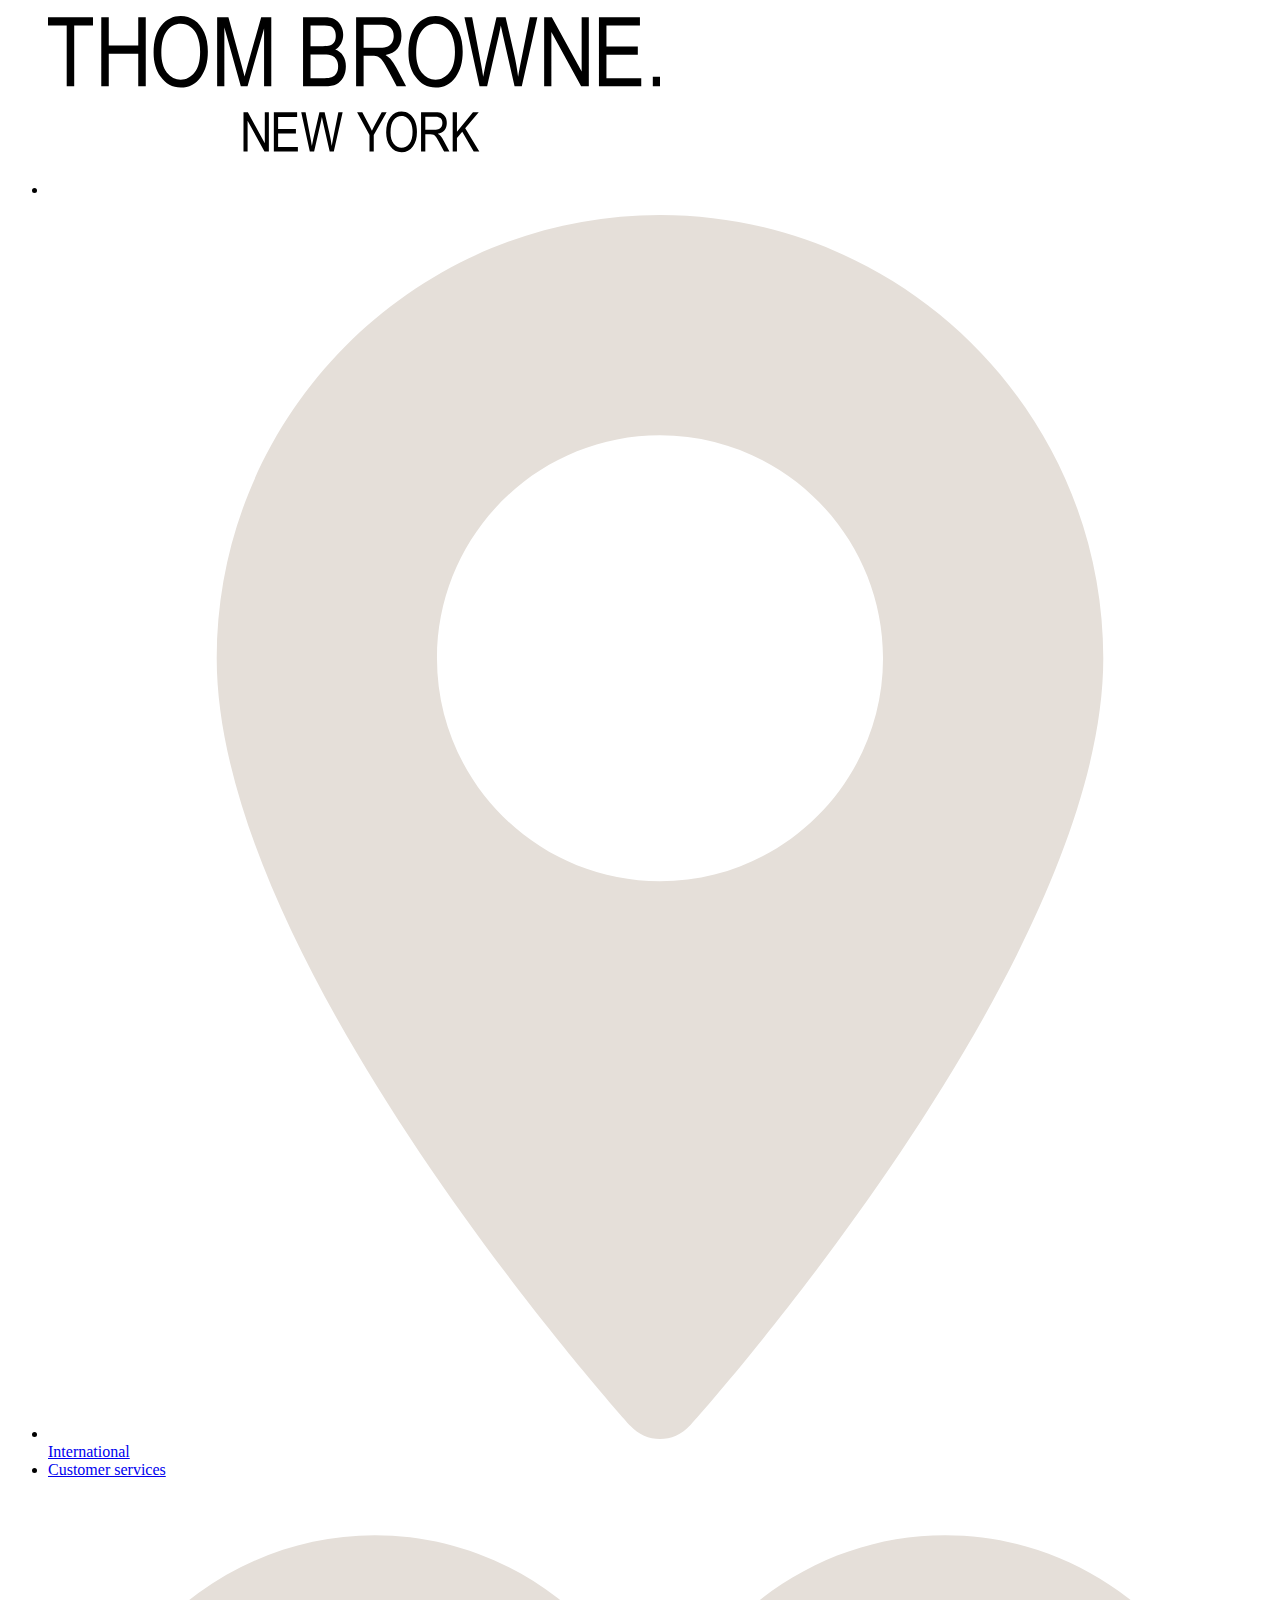
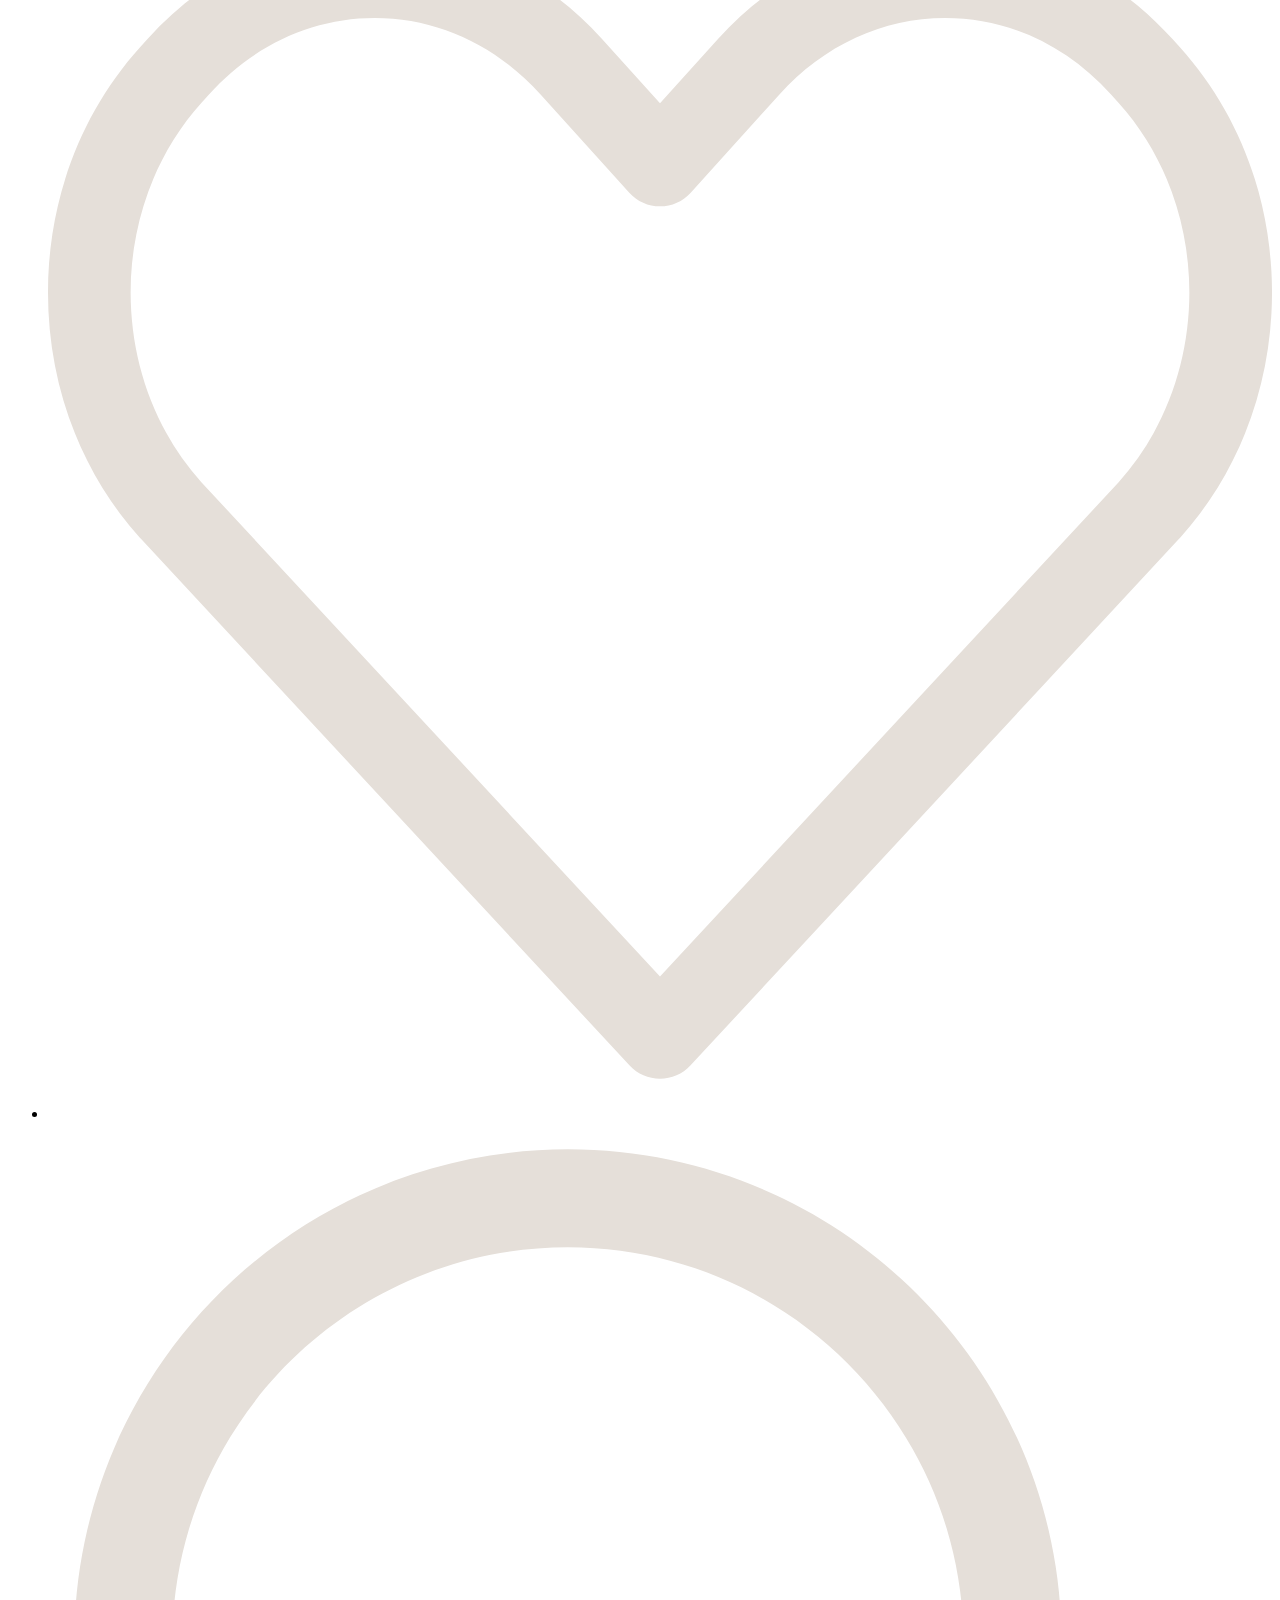
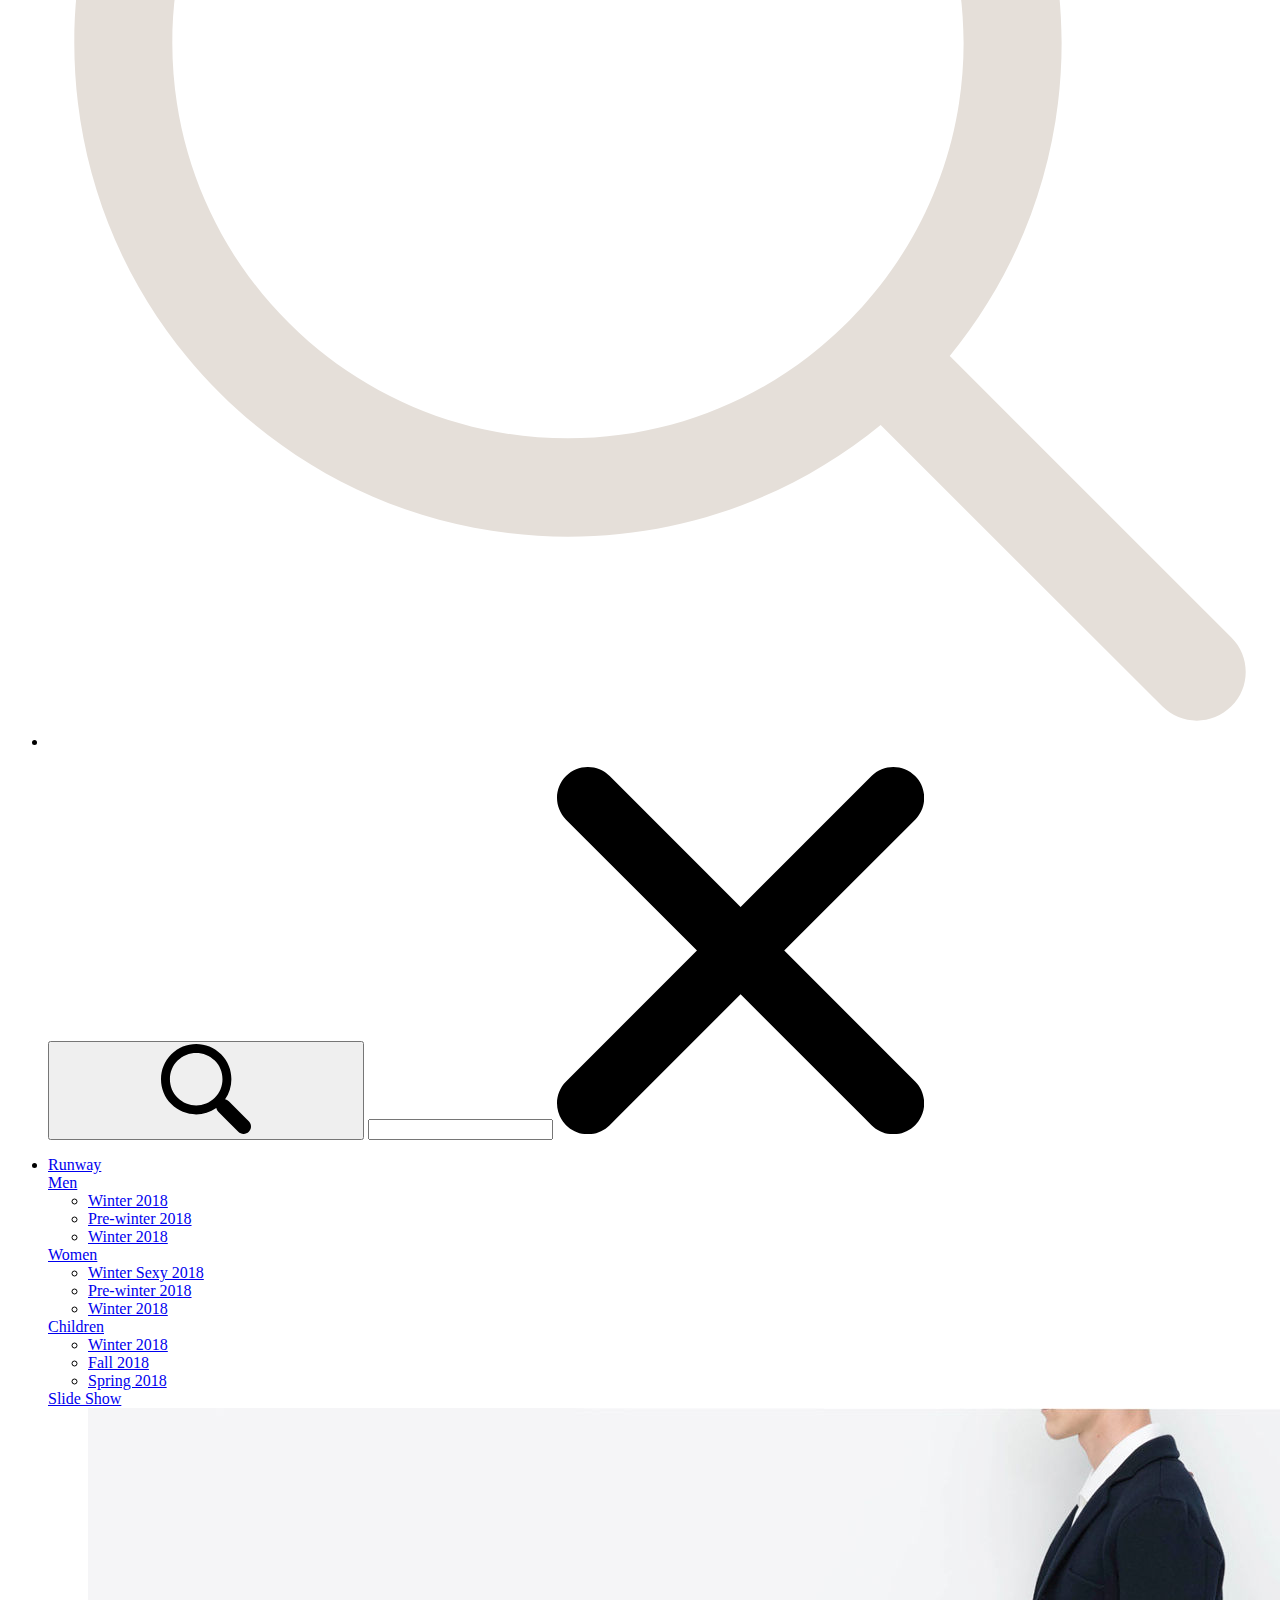
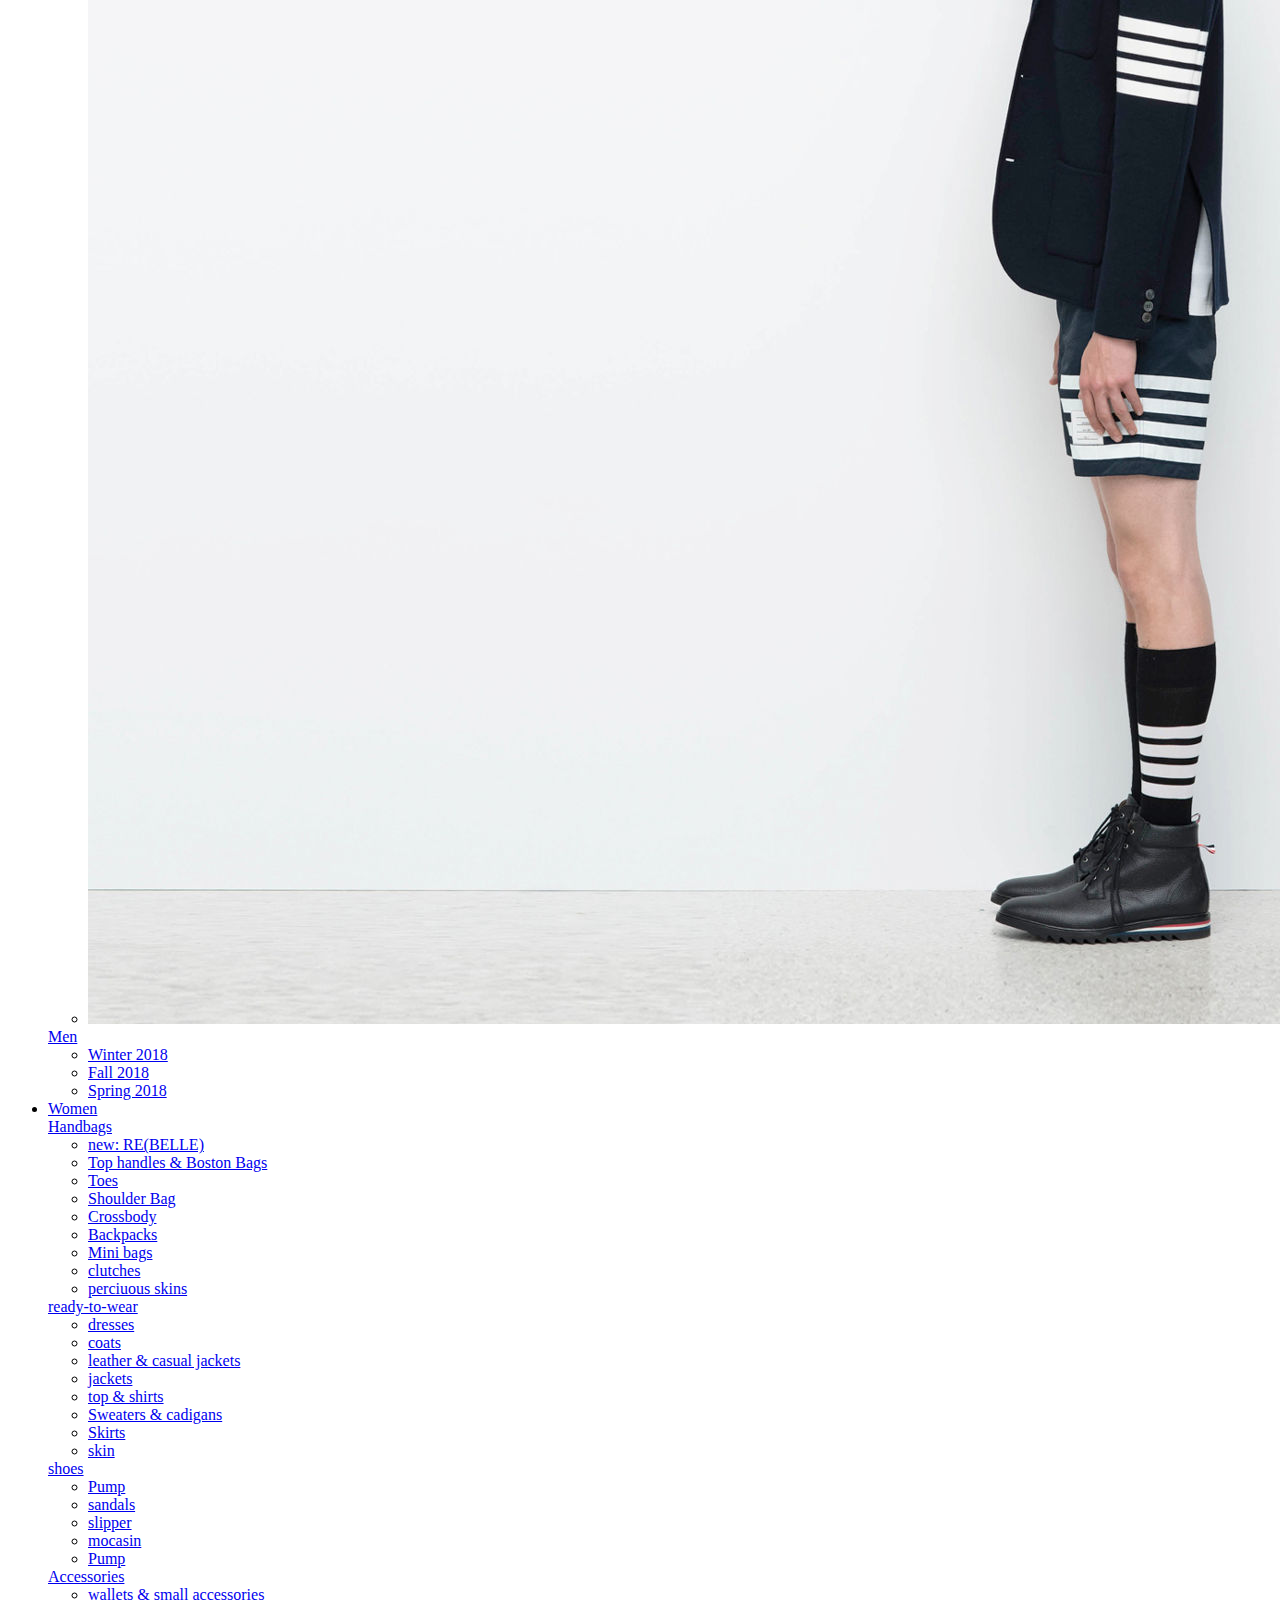
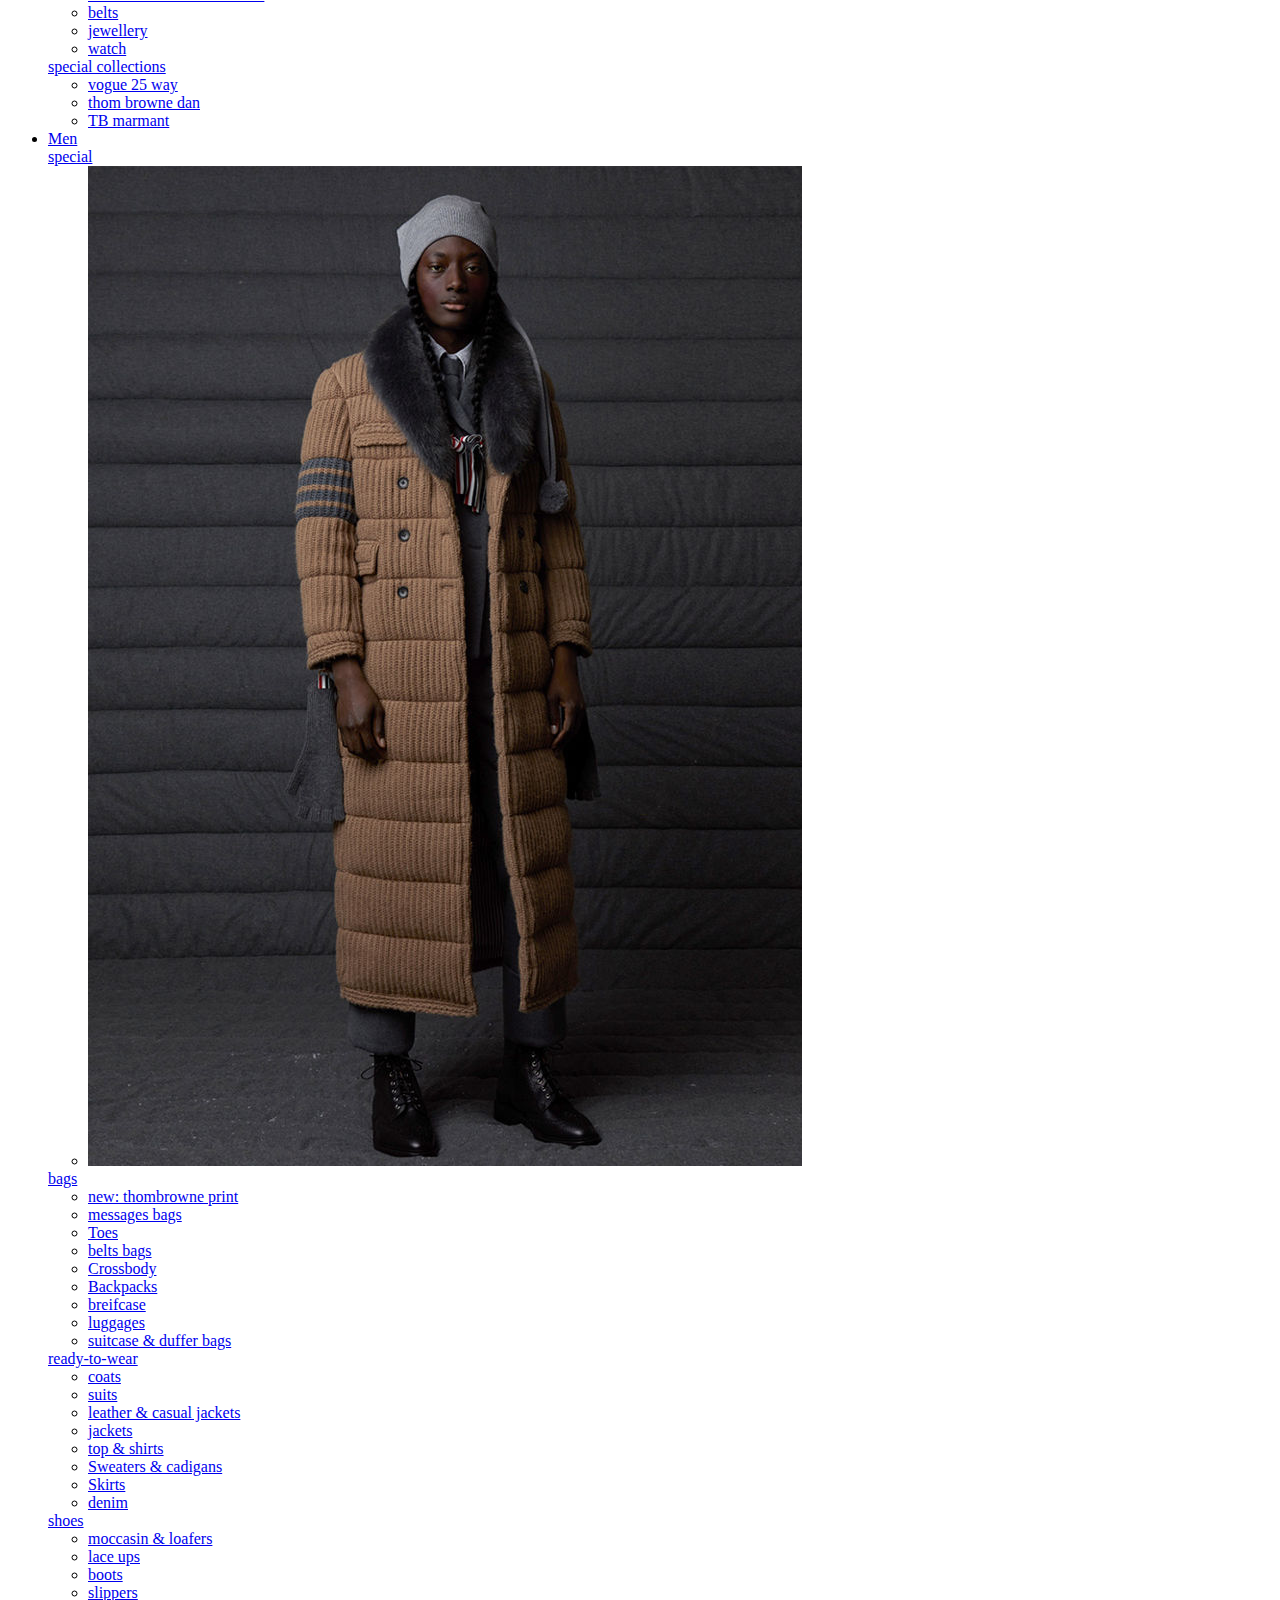
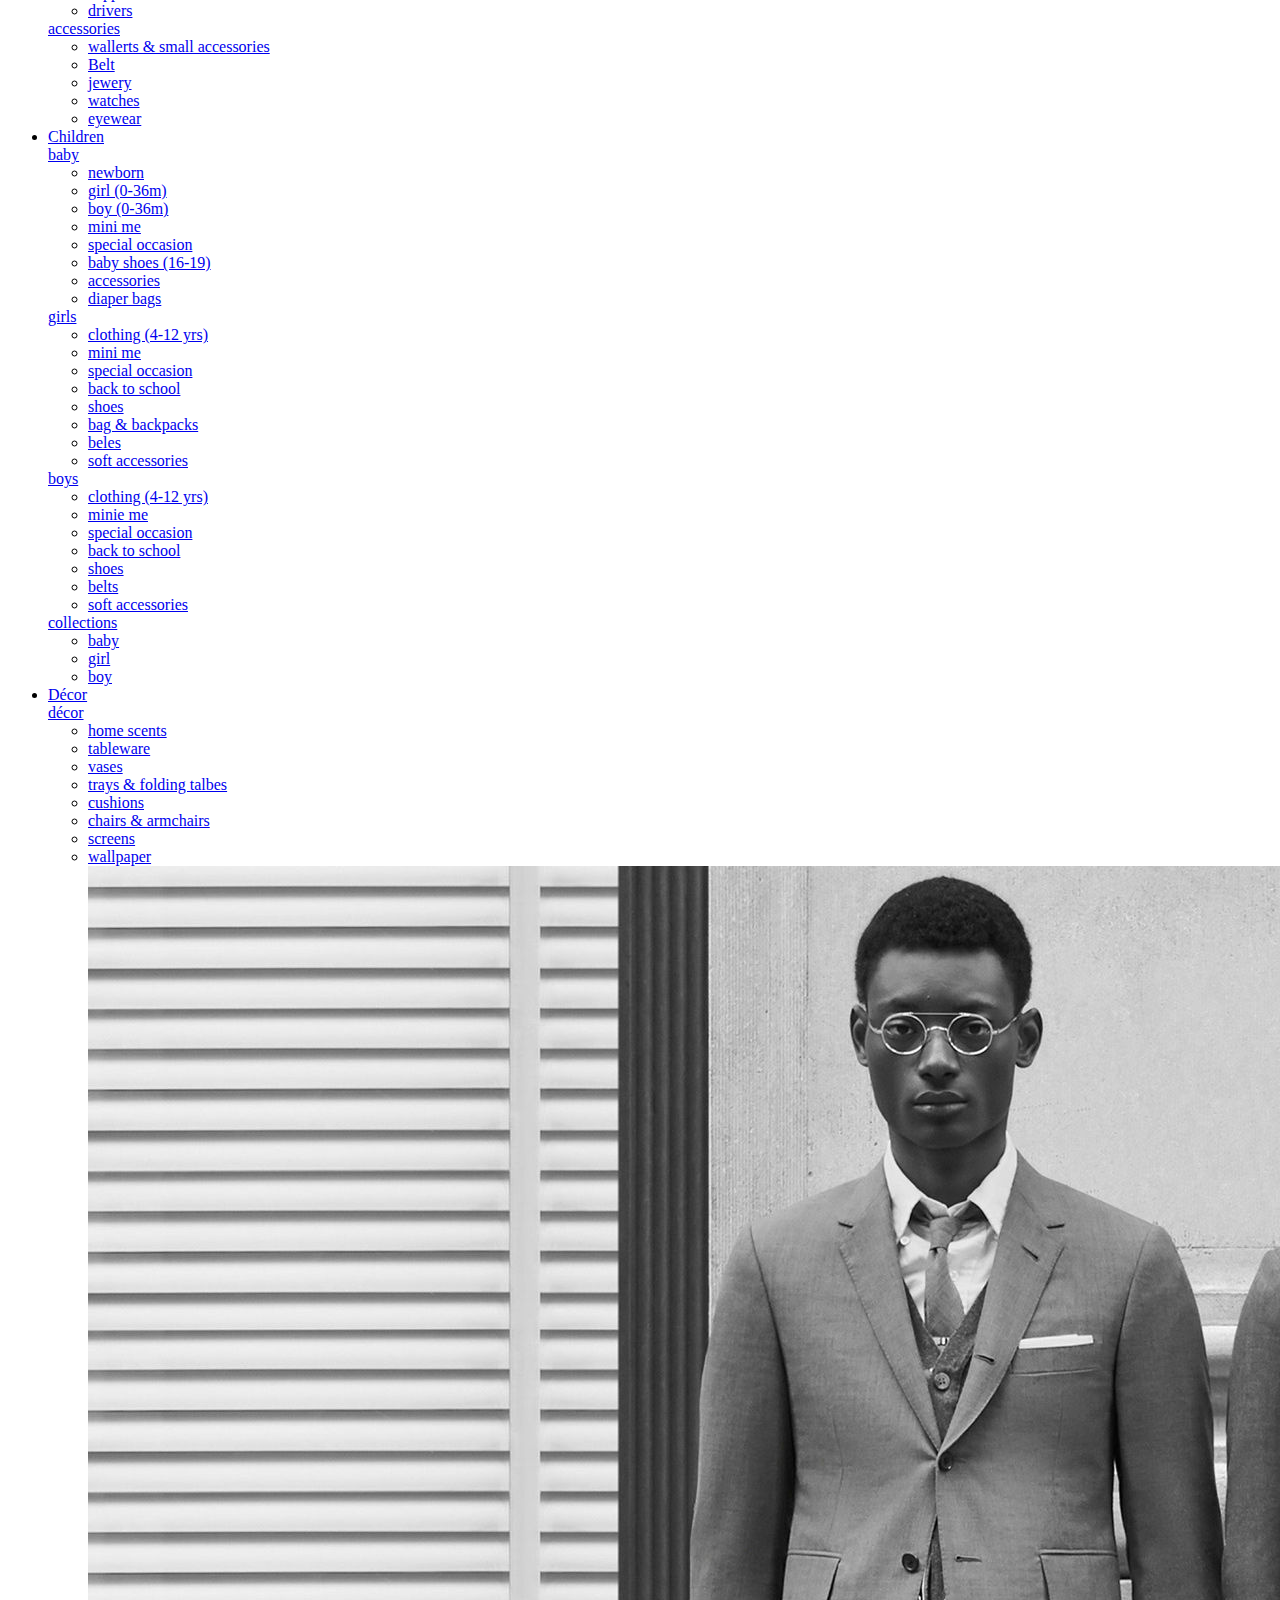
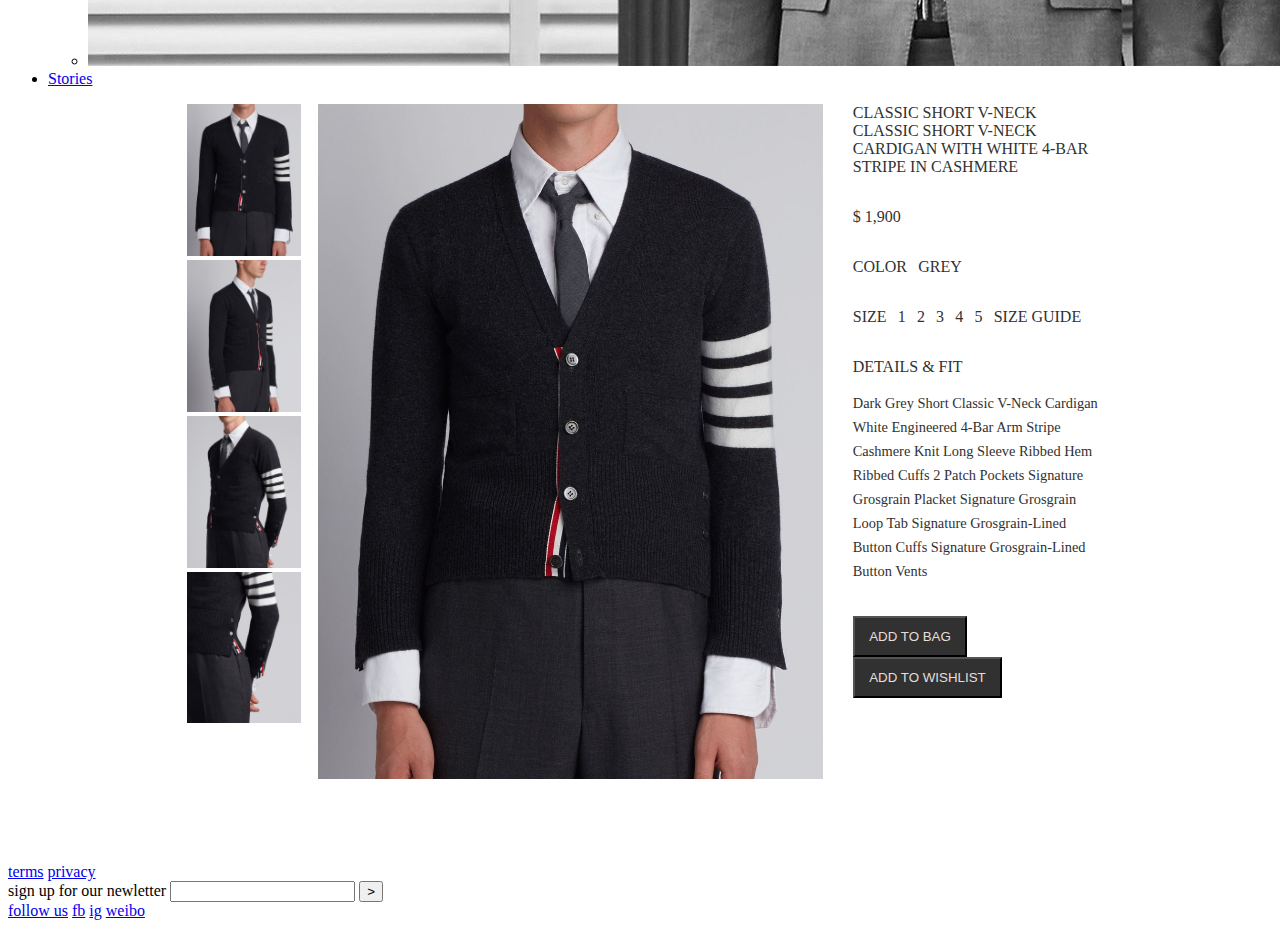
<file: detail.html>
<!DOCTYPE html>
<html lang="en">
<head>
	<meta charset="UTF-8">
	<title>Thom Browne</title>
	<link rel="stylesheet" href="css/style-detail.css">
</head>
<body>
	<header>
		<ul class="ul-header-logo">
			<li><a href="#!"><svg id="icon-thom_browne_logo" viewBox="0 0 615 180" width="50%" height="50%"><path d="M18.775 70.723V9.428H0V1.233h45.176v8.195H26.313v61.295h-7.538m34.74 0V1.233h7.54V29.77H90.68V1.233h7.54v69.49h-7.54v-32.75H61.056v32.75h-7.541m60.361-33.728c0 8.573 1.891 15.229 5.67 19.961 3.775 4.727 8.365 7.084 13.772 7.084 5.53 0 10.167-2.384 13.914-7.165 3.744-4.779 5.619-11.798 5.619-21.067 0-5.985-.971-11.317-2.895-16.03-1.487-3.602-3.719-6.491-6.707-8.66-2.986-2.166-6.254-3.247-9.79-3.247-5.687 0-10.374 2.357-14.056 7.121-3.683 4.737-5.527 12.077-5.527 22.003zm-7.769-.118c0-11.844 2.608-20.961 7.824-27.33C119.145 3.184 125.637 0 133.408 0c5.028 0 9.61 1.419 13.748 4.265 4.141 2.842 7.42 6.974 9.84 12.391 2.416 5.421 3.625 11.877 3.625 19.372 0 10.3-2.34 18.681-7.016 25.164-5.152 7.152-11.896 10.71-20.24 10.71-8.408 0-15.173-3.655-20.29-10.985-4.646-6.642-6.968-14.646-6.968-24.04m63.85 33.846V1.233h11.339l13.52 49.206 2.71 10.292c.665-2.571 1.677-6.279 3.037-11.146L214.23 1.233h10.148v69.49h-7.251V12.6L200.51 70.722h-6.778l-16.52-59.124v59.124h-7.256m93.868-8.201h14.197c3.136 0 5.444-.28 6.935-.856 2.15-.812 3.79-2.17 4.912-4.046 1.123-1.887 1.685-4.25 1.685-7.094 0-2.62-.538-4.845-1.612-6.652-1.08-1.816-2.528-3.152-4.35-3.99-1.816-.826-4.674-1.251-8.563-1.251h-13.204zm0-32.086h12.35c3.23 0 5.525-.222 6.883-.666 1.967-.668 3.475-1.782 4.536-3.342 1.062-1.563 1.59-3.692 1.59-6.375 0-2.49-.484-4.584-1.448-6.237-.967-1.654-2.25-2.802-3.839-3.438-1.604-.63-4.48-.949-8.625-.949h-11.447zm-7.54 40.288V1.233h21.407c4.334 0 7.764.663 10.298 2.012 2.53 1.34 4.599 3.431 6.218 6.272 1.614 2.847 2.421 5.982 2.421 9.431 0 3.188-.697 6.07-2.088 8.613-1.39 2.564-3.353 4.615-5.881 6.164 3.305 1.198 5.906 3.248 7.814 6.147 1.904 2.899 2.855 6.456 2.855 10.69 0 4.203-.861 7.895-2.585 11.083-1.724 3.178-4.023 5.483-6.898 6.915-2.874 1.447-6.824 2.163-11.844 2.163h-21.717m60.876-38.82h16.21c3.535 0 6.223-.434 8.065-1.288 1.828-.846 3.286-2.196 4.357-4.022 1.079-1.837 1.615-3.961 1.615-6.401 0-3.505-1.032-6.27-3.08-8.264-2.055-2.015-5.107-3.017-9.154-3.017H317.16zm-7.537 38.82V1.233h25.266c5.286 0 9.176.646 11.687 1.94 2.51 1.296 4.57 3.447 6.188 6.462 1.607 3.014 2.417 6.518 2.417 10.494 0 5.243-1.368 9.488-4.102 12.751-2.739 3.247-6.703 5.315-11.918 6.203 2.118 1.27 3.728 2.562 4.835 3.862 2.244 2.65 4.219 5.61 5.917 8.864l9.959 18.914h-9.476l-7.601-14.455c-2.944-5.653-5.167-9.461-6.667-11.415-1.501-1.961-2.945-3.286-4.355-3.968-1.41-.681-3.374-1.022-5.896-1.022h-8.717v30.86h-7.537m60.362-33.728c0 8.573 1.894 15.229 5.663 19.961 3.783 4.727 8.372 7.084 13.777 7.084 5.527 0 10.166-2.384 13.914-7.165 3.744-4.779 5.617-11.798 5.617-21.067 0-5.985-.967-11.317-2.895-16.03-1.482-3.602-3.716-6.491-6.704-8.66-2.985-2.166-6.254-3.247-9.784-3.247-5.693 0-10.382 2.357-14.061 7.121-3.68 4.737-5.527 12.077-5.527 22.003zm-7.77-.118c0-11.844 2.61-20.961 7.82-27.33C375.248 3.184 381.748 0 389.524 0c5.016 0 9.604 1.419 13.745 4.265 4.134 2.842 7.418 6.974 9.839 12.391 2.41 5.421 3.625 11.877 3.625 19.372 0 10.3-2.342 18.681-7.014 25.164-5.154 7.152-11.902 10.71-20.242 10.71-8.412 0-15.178-3.655-20.292-10.985-4.648-6.642-6.97-14.646-6.97-24.04m71.445 33.846l-15.179-69.49h7.714l8.681 45.551a276.453 276.453 0 0 1 2.425 14.224l2.554-12.85 10.844-46.925h9.153l8.135 35.171c1.98 8.56 3.46 16.77 4.438 24.604.727-4.528 1.668-9.553 2.804-15.119l8.967-44.656h7.585l-15.658 69.49h-7.25l-12.045-52.948-1.8-8.158c-.54 3.032-1.092 5.758-1.656 8.158l-12.084 52.948h-7.628m64.939 0V1.233h7.737l29.953 54.663V1.233h7.206v69.49h-7.731l-29.91-54.684v54.684h-7.255m55.062 0V1.233h41.192v8.195h-33.652v21.247h31.522v8.194H561.2v23.652h34.98v8.202h-42.52m54.136 0v-9.715h7.963v9.715h-7.963m-411.346 65.52V96.776h4.382l17.017 31.04v-31.04h4.091v39.467h-4.388l-16.99-31.056v31.056h-4.113m30.499 0V96.776h23.396v4.659h-19.112v12.06h17.897v4.653h-17.897v13.44h19.865v4.655h-24.149m36.136 0l-8.623-39.467h4.38l4.934 25.87c.52 2.664.982 5.357 1.376 8.075l1.449-7.296 6.156-26.649h5.205l4.614 19.976c1.129 4.867 1.968 9.52 2.521 13.969.412-2.558.944-5.43 1.592-8.582l5.093-25.363h4.31l-8.895 39.467h-4.119l-6.838-30.067-1.022-4.633a88.05 88.05 0 0 1-.944 4.633l-6.865 30.067h-4.324m59.996 0v-16.715l-12.468-22.752h5.236l6.357 11.91a115.98 115.98 0 0 1 3.307 6.68c.956-2.065 2.133-4.383 3.532-6.97l6.293-11.62h4.951l-12.932 22.752v16.715h-4.276m21.15-19.155c0 4.87 1.067 8.646 3.217 11.33 2.15 2.685 4.75 4.027 7.82 4.027 3.144 0 5.773-1.349 7.902-4.064 2.131-2.715 3.191-6.706 3.191-11.965 0-3.388-.55-6.427-1.639-9.105-.848-2.05-2.116-3.683-3.816-4.92-1.694-1.224-3.549-1.844-5.557-1.844-3.228 0-5.895 1.353-7.975 4.046-2.094 2.691-3.144 6.862-3.144 12.495zm-4.411-.07c0-6.72 1.474-11.905 4.44-15.507 2.957-3.62 6.646-5.431 11.061-5.431 2.853 0 5.46.807 7.808 2.428 2.353 1.612 4.21 3.957 5.59 7.028 1.375 3.088 2.05 6.75 2.05 11.003 0 5.853-1.317 10.618-3.98 14.29-2.925 4.059-6.759 6.09-11.493 6.09-4.772 0-8.611-2.086-11.527-6.245-2.632-3.767-3.95-8.32-3.95-13.657m39.352-2.816h9.2c2.013 0 3.538-.248 4.577-.73 1.038-.484 1.868-1.252 2.478-2.287.611-1.043.911-2.259.911-3.64 0-1.987-.58-3.556-1.743-4.696-1.172-1.133-2.901-1.719-5.201-1.719h-10.223zm-4.283 22.042V96.776h14.35c2.991 0 5.212.361 6.632 1.105 1.424.732 2.6 1.964 3.511 3.679.919 1.713 1.377 3.69 1.377 5.955 0 2.97-.78 5.384-2.334 7.234-1.551 1.848-3.808 3.019-6.77 3.519 1.204.721 2.122 1.472 2.748 2.203a27.994 27.994 0 0 1 3.364 5.028l5.656 10.744h-5.384l-4.309-8.204c-1.68-3.22-2.94-5.374-3.792-6.495-.859-1.103-1.68-1.863-2.473-2.248-.8-.383-1.912-.572-3.352-.572h-4.942v17.519h-4.282m31.797 0V96.776h4.279v19.572l16.074-19.572h5.814l-13.59 16.007 14.183 23.46h-5.656l-11.499-19.959-5.326 6.284v13.675h-4.279"></path></svg></a></li>
		</ul>
		<nav class="nav-header">
			<ul class="ul-header-left">
				<li><a href="#!"><svg xmlns="http://www.w3.org/2000/svg" xmlns:xlink="http://www.w3.org/1999/xlink" version="1.1" id="Layer_1" x="0px" y="0px" viewBox="0 0 512 512" xml:space="preserve"><g><g><path d="M256,0C153.755,0,70.573,83.182,70.573,185.426c0,126.888,165.939,313.167,173.004,321.035    c6.636,7.391,18.222,7.378,24.846,0c7.065-7.868,173.004-194.147,173.004-321.035C441.425,83.182,358.244,0,256,0z M256,278.719    c-51.442,0-93.292-41.851-93.292-93.293S204.559,92.134,256,92.134s93.291,41.851,93.291,93.293S307.441,278.719,256,278.719z" fill="#e5dfd9"/></g></g><g></g><g></g><g></g><g></g><g></g><g></g><g></g><g></g><g></g><g></g><g></g><g></g><g></g><g></g><g></g></svg>International</a></li>
				<li><a href="#!">Customer services</a></li>
			</ul>
			<ul class="ul-header-right">
				<li><a href="#!"><svg xmlns="http://www.w3.org/2000/svg" xmlns:xlink="http://www.w3.org/1999/xlink" version="1.1" id="Capa_1" x="0px" y="0px" viewBox="0 0 369.486 369.486" xml:space="preserve"><g><g><path d="M184.743,357.351c-3.478,0-6.798-1.449-9.164-3.998l-147.67-159.16c-0.038-0.041-0.076-0.082-0.113-0.123    C9.871,174.223,0,147.921,0,120.008c0-27.914,9.871-54.215,27.796-74.061l2.244-2.484c18.246-20.201,42.608-31.327,68.599-31.327    s50.354,11.126,68.601,31.328l17.503,19.38l17.503-19.379c18.246-20.202,42.608-31.328,68.6-31.328s50.354,11.126,68.601,31.329    l2.241,2.478c17.928,19.851,27.799,46.152,27.799,74.065s-9.872,54.215-27.796,74.061c-0.037,0.043-0.075,0.084-0.113,0.125    l-147.671,159.16C191.541,355.901,188.221,357.351,184.743,357.351z M46.295,177.252l138.448,149.219l138.448-149.22    c28.485-31.603,28.467-82.97-0.055-114.549l-2.239-2.478c-13.449-14.891-31.224-23.09-50.051-23.09    c-18.828,0-36.603,8.199-50.048,23.085L194.02,89.869c-2.369,2.624-5.74,4.121-9.275,4.121s-6.906-1.497-9.276-4.121    l-26.779-29.648c-13.446-14.887-31.22-23.086-50.048-23.086S62.039,45.333,48.594,60.22l-2.244,2.484    C17.828,94.283,17.809,145.65,46.295,177.252z" fill="#e5dfd9"/></g></g><g></g><g></g><g></g><g></g><g></g><g></g><g></g><g></g><g></g><g></g><g></g><g></g><g></g><g></g><g></g></svg></a></li>
				<li>
					<a>
						<svg xmlns="http://www.w3.org/2000/svg" xmlns:xlink="http://www.w3.org/1999/xlink" version="1.1" viewBox="0 0 512 512"><g><path d="M495,466.2L377.2,348.4c29.2-35.6,46.8-81.2,46.8-130.9C424,103.5,331.5,11,217.5,11C103.4,11,11,103.5,11,217.5   S103.4,424,217.5,424c49.7,0,95.2-17.5,130.8-46.7L466.1,495c8,8,20.9,8,28.9,0C503,487.1,503,474.1,495,466.2z M217.5,382.9   C126.2,382.9,52,308.7,52,217.5S126.2,52,217.5,52C308.7,52,383,126.3,383,217.5S308.7,382.9,217.5,382.9z" fill="#e5dfd9"/></g>
						</svg>
					</a>
				</li>
			</ul>
			<ul class="search-box">
				<form action="" method="GET">
					<button class="btnSearch"><svg xmlns="http://www.w3.org/2000/svg" xmlns:xlink="http://www.w3.org/1999/xlink" version="1.1" x="0px" y="0px" width="30%" height="30%" viewBox="0 0 30.239 30.239" xml:space="preserve"><g><path d="M20.194,3.46c-4.613-4.613-12.121-4.613-16.734,0c-4.612,4.614-4.612,12.121,0,16.735   c4.108,4.107,10.506,4.547,15.116,1.34c0.097,0.459,0.319,0.897,0.676,1.254l6.718,6.718c0.979,0.977,2.561,0.977,3.535,0   c0.978-0.978,0.978-2.56,0-3.535l-6.718-6.72c-0.355-0.354-0.794-0.577-1.253-0.674C24.743,13.967,24.303,7.57,20.194,3.46z    M18.073,18.074c-3.444,3.444-9.049,3.444-12.492,0c-3.442-3.444-3.442-9.048,0-12.492c3.443-3.443,9.048-3.443,12.492,0   C21.517,9.026,21.517,14.63,18.073,18.074z"/></g><g></g><g></g><g></g><g></g><g></g><g></g><g></g><g></g><g></g><g></g><g></g><g></g><g></g><g></g><g></g></svg></button>
					<input autocomplete="off" type="text" name="search" maxlength="40">
					<a class="btnCancel"><svg xmlns="http://www.w3.org/2000/svg" xmlns:xlink="http://www.w3.org/1999/xlink" version="1.1" x="0px" y="0px" viewBox="0 0 212.982 212.982" xml:space="preserve" width="30%" height="30%"><g id="Close"><path d="M131.804,106.491l75.936-75.936c6.99-6.99,6.99-18.323,0-25.312   c-6.99-6.99-18.322-6.99-25.312,0l-75.937,75.937L30.554,5.242c-6.99-6.99-18.322-6.99-25.312,0c-6.989,6.99-6.989,18.323,0,25.312   l75.937,75.936L5.242,182.427c-6.989,6.99-6.989,18.323,0,25.312c6.99,6.99,18.322,6.99,25.312,0l75.937-75.937l75.937,75.937   c6.989,6.99,18.322,6.99,25.312,0c6.99-6.99,6.99-18.322,0-25.312L131.804,106.491z"/></g><g></g><g></g><g></g><g></g><g></g><g></g><g></g><g></g><g></g><g></g><g></g><g></g><g></g><g></g><g></g></svg></a>
				</form>
			</ul>
			<ul class="ul-header-center">
				<li>
					<a class="main-menu" href="#!">Runway</a>
					<section class="submenu-container">
						<div class="list-15">
							<a class="submenu-title" href="#!">Men</a>
							<ul class="sub-menu">
								<li><a href="!#">Winter 2018</a></li>
								<li><a href="!#">Pre-winter 2018</a></li>
								<li><a href="!#">Winter 2018</a></li>
							</ul>
						</div>
						<div class="list-15">
							<a class="submenu-title" href="#!">Women</a>
							<ul class="sub-menu">
								<li><a href="!#">Winter Sexy 2018</a></li>
								<li><a href="!#">Pre-winter  2018</a></li>
								<li><a href="!#">Winter 2018</a></li>
							</ul>
						</div>
						<div class="list-15">
							<a class="submenu-title" href="#!">Children</a>
							<ul class="sub-menu">
								<li><a href="!#">Winter 2018</a></li>
								<li><a href="!#">Fall 2018</a></li>
								<li><a href="!#">Spring 2018</a></li>
							</ul>
						</div>
						<div class="list-40">
							<a class="submenu-title" href="#!">Slide Show</a>
							<ul class="sub-menu">
								<li><img src="images/tb.jpg" alt=""></li>
								
							</ul>
						</div>
						<div class="list-15">
							<a class="submenu-title" href="#!">Men</a>
							<ul class="sub-menu">
								<li><a href="#!">Winter 2018</a></li>
								<li><a href="#!">Fall 2018</a></li>
								<li><a href="#!">Spring 2018</a></li>
							</ul>
						</div>
					</section>
				</li>
				<li><a class="main-menu" href="#!">Women</a>
					<section class="submenu-container">
						<div class="list-20">
							<a class="submenu-title" href="#!">Handbags</a>
							<ul class="sub-menu">
								<li><a href="!#">new: RE(BELLE)</a></li>
								<li><a href="!#">Top handles & Boston Bags</a></li>
								<li><a href="!#">Toes</a></li>
								<li><a href="!#">Shoulder Bag</a></li>
								<li><a href="!#">Crossbody</a></li>
								<li><a href="!#">Backpacks</a></li>
								<li><a href="!#">Mini bags</a></li>
								<li><a href="!#">clutches</a></li>
								<li><a href="!#">perciuous skins</a></li>
							</ul>
						</div>
						<div class="list-20">
							<a class="submenu-title" href="#!">ready-to-wear</a>
							<ul class="sub-menu">
								<li><a href="!#">dresses</a></li>
								<li><a href="!#">coats</a></li>
								<li><a href="!#">leather & casual jackets</a></li>
								<li><a href="!#">jackets</a></li>
								<li><a href="!#">top & shirts</a></li>
								<li><a href="!#">Sweaters & cadigans</a></li>
								<li><a href="!#">Skirts</a></li>
								<li><a href="!#">skin</a></li>
								
							</ul>
						</div>
						<div class="list-20">
							<a class="submenu-title" href="#!">shoes</a>
							<ul class="sub-menu">
								<li><a href="!#">Pump</a></li>
								<li><a href="!#">sandals</a></li>
								<li><a href="!#">slipper</a></li>
								<li><a href="!#">mocasin</a></li>
								<li><a href="!#">Pump</a></li>
							</ul>
						</div>
						<div class="list-20">
							<a class="submenu-title" href="#!">Accessories</a>
							<ul class="sub-menu">
								<li><a href="!#">wallets & small accessories</a></li>
								<li><a href="!#">belts</a></li>
								<li><a href="!#">jewellery</a></li>
								<li><a href="!#">watch</a></li>
								
							</ul>
						</div>
						<div class="list-20">
							<a class="submenu-title" href="#!">special collections</a>
							<ul class="sub-menu">
								<li><a href="#!">vogue 25 way</a></li>
								<li><a href="#!">thom browne dan</a></li>
								<li><a href="#!">TB marmant</a></li>
							</ul>
						</div>
					</section>
				</li>
				<li><a class="main-menu" href="#!">Men</a>
					<section class="submenu-container">
						<div class="list-20">
							<a class="submenu-title" href="#!">special</a>
							<ul class="sub-menu">
								<li><img src="images/products/1.jpg" alt=""></li>
							</ul>
						</div>
						<div class="list-20">
							<a class="submenu-title" href="#!">bags</a>
							<ul class="sub-menu">
								<li><a href="!#">new: thombrowne print</a></li>
								<li><a href="!#">messages bags</a></li>
								<li><a href="!#">Toes</a></li>
								<li><a href="!#">belts bags</a></li>
								<li><a href="!#">Crossbody</a></li>
								<li><a href="!#">Backpacks</a></li>
								<li><a href="!#">breifcase</a></li>
								<li><a href="!#">luggages</a></li>
								<li><a href="!#">suitcase & duffer bags</a></li>
							</ul>
						</div>
						<div class="list-20">
							<a class="submenu-title" href="#!">ready-to-wear</a>
							<ul class="sub-menu">
								<li><a href="!#">coats</a></li>
								<li><a href="!#">suits</a></li>
								<li><a href="!#">leather & casual jackets</a></li>
								<li><a href="!#">jackets</a></li>
								<li><a href="!#">top & shirts</a></li>
								<li><a href="!#">Sweaters & cadigans</a></li>
								<li><a href="!#">Skirts</a></li>
								<li><a href="!#">denim</a></li>
								
							</ul>
						</div>
						<div class="list-20">
							<a class="submenu-title" href="#!">shoes</a>
							<ul class="sub-menu">
								<li><a href="!#">moccasin & loafers</a></li>
								<li><a href="!#">lace ups</a></li>
								<li><a href="!#">boots</a></li>
								<li><a href="!#">slippers</a></li>
								<li><a href="!#">drivers</a></li>
							</ul>
						</div>
						<div class="list-20">
							<a class="submenu-title" href="#!">accessories</a>
							<ul class="sub-menu">
								<li><a href="!#">wallerts & small accessories</a></li>
								<li><a href="!#">Belt</a></li>
								<li><a href="!#">jewery</a></li>
								<li><a href="!#">watches</a></li>
								<li><a href="!#">eyewear</a></li>
							</ul>
						</div>
						
					</section>
				</li>
				<li><a class="main-menu" href="#!">Children</a>
					<section class="submenu-container">
						<div class="list-20">
							<a class="submenu-title" href="#!">baby</a>
							<ul class="sub-menu">
								<li><a href="!#">newborn</a></li>
								<li><a href="!#">girl (0-36m)</a></li>
								<li><a href="!#">boy (0-36m)</a></li>
								<li><a href="!#">mini me</a></li>
								<li><a href="!#">special occasion</a></li>
								<li><a href="!#">baby shoes (16-19)</a></li>
								<li><a href="!#">accessories</a></li>
								<li><a href="!#">diaper bags</a></li>
							</ul>
						</div>
						<div class="list-20">
							<a class="submenu-title" href="#!">girls</a>
							<ul class="sub-menu">
								<li><a href="!#">clothing (4-12 yrs)</a></li>
								<li><a href="!#">mini me</a></li>
								<li><a href="!#">special occasion</a></li>
								<li><a href="!#">back to school</a></li>
								<li><a href="!#">shoes</a></li>
								<li><a href="!#">bag & backpacks</a></li>
								<li><a href="!#">beles</a></li>
								<li><a href="!#">soft accessories</a></li>
								
							</ul>
						</div>
						<div class="list-20">
							<a class="submenu-title" href="#!">boys</a>
							<ul class="sub-menu">
								<li><a href="!#">clothing (4-12 yrs)</a></li>
								<li><a href="!#">minie me</a></li>
								<li><a href="!#">special occasion</a></li>
								<li><a href="!#">back to school</a></li>
								<li><a href="!#">shoes</a></li>
								<li><a href="!#">belts</a></li>
								<li><a href="!#">soft accessories</a></li>
							</ul>
						</div>
						<div class="list-20">
							<a class="submenu-title" href="#!">collections</a>
							<ul class="sub-menu">
								<li><a href="!#">baby</a></li>
								<li><a href="!#">girl</a></li>
								<li><a href="!#">boy</a></li>
							</ul>
						</div>
					</section>
				</li>
				<li><a class="main-menu" href="#!">Décor</a>
					<section class="submenu-container">
						<div class="list-20">
							<a class="submenu-title" href="#!">décor</a> <!-- title -->
							<ul class="sub-menu">
								<li><a href="!#">home scents</a></li>
								<li><a href="!#">tableware</a></li>
							</ul>
						</div>
						<div class="list-20">
							<a class="submenu-title" href="#!"></a> <!-- title -->
							<ul class="sub-menu">
								<li><a href="!#">vases</a></li>
								<li><a href="!#">trays & folding talbes</a></li>
								<li><a href="!#">cushions</a></li>
							</ul>
						</div>
						<div class="list-20">
							<a class="submenu-title" href="#!"></a> <!-- title -->
							<ul class="sub-menu">
								<li><a href="!#">chairs & armchairs</a></li>
								<li><a href="!#">screens</a></li>
								<li><a href="!#">wallpaper</a></li>
							</ul>
						</div>
						<div class="list-40">
							<a class="submenu-title" href="#!"></a> <!-- title -->
							<ul class="sub-menu">
								<li><img src="images/products/2.jpg"></li>
							</ul>
						</div>
					</section>
				</li>
				<li><a class="main-menu" href="#!">Stories</a></li>
			</ul>
		</nav>
	</header>
	<section class="nav-image">
	</section>

	<div class="container wapper-product-info">
		<div class="left-products-images">
			<img class="_detailImgActive" src="images/products/ao1.jpg">
			<img src="images/products/ao2.jpg">
			<img src="images/products/ao3.jpg">
			<img src="images/products/ao4.jpg">
		</div>

		<div class="middle-products-images">
			<img>
		</div>

		<div class="right-products-info">
			<div class="product-name">classic short v-neck classic short v-neck cardigan with white 4-bar stripe in cashmere</div>
			<div class="product-price"><span>$ </span>1,900</div>
			<div class="product-color">
				<span>Color</span>
				<span>Grey</span>
			</div>
			<div class="product-size">
				<span class="size">size</span>
				<ul class="product-list-size">
					<li>
						<input type="radio" id="size_1">
						<label for="size_1">1</label>
					</li>
					<li>
						<input type="radio" id="size_2">
						<label for="size_2">2</label>
					</li>
					<li>
						<input type="radio" id="size_3">
						<label for="size_3">3</label>
					</li>
					<li>
						<input type="radio" id="size_4">
						<label for="size_4">4</label>
					</li>
					<li>
						<input type="radio" id="size_5">
						<label for="size_5">5</label>
					</li>
				</ul>
			</div>
			<div class="product-sizeGuide">
				<span>Size guide</span>
			</div>
			<div class="product-fit">
				<span>details & fit</span>
				<p>Dark Grey Short Classic V-Neck Cardigan White Engineered 4-Bar Arm Stripe Cashmere Knit Long Sleeve Ribbed Hem Ribbed Cuffs 2 Patch Pockets Signature Grosgrain Placket Signature Grosgrain Loop Tab Signature Grosgrain-Lined Button Cuffs Signature Grosgrain-Lined Button Vents
				</p>
			</div>
			<div class="product-button">
				<a href="#"><button>ADD TO BAG</button></a>
				<a href="#"><button>ADD TO WISHLIST</button></a>
			</div>
		</div>
	</div>

<footer>
	<div class="footer-left">
		<a href="#!">terms</a>
		<a href="#!">privacy</a>
	</div>
	<div class="footer-right">
		<form action="" method="POST">
			<span>sign up for our newletter</span>
			<input type="email" name="email" required>
			<button type="submit">></button>
		</form>
		<div class="follow">
			<a href="#!"><span>follow us</span></a>
			<a href="#!"><span>fb</span></a>
			<a href="#!"><span>ig</span></a>
			<a href="#!"><span>weibo</span></a>
		</div>
	</div>
</footer>
<script src="javascripts/script.js"></script>
</body>
</html>
</file>
<file: css/style.css>
@font-face {
	font-family: Futura;
	font-weight: 100;
	src: url(font/VNF-Futura Regular.ttf);
}
* {
	margin: 0;
	padding: 0;
	font-family: Futura;
}
html, body {
	height: 100%;
	width: 100%;
}
.container {
	margin-left: 15px !important;
	margin-right: 15px !important;
}
header {
	width: 100%;
	max-height: 600px;
	position: relative;
	/*overflow: hidden;*/
}
header nav.nav-header {
	position: absolute;
	top: 0;
	height: 120px;
	width: 100%;
	background: -webkit-linear-gradient(top, #25211e 0%, rgba(37,33,30,0) 100%);
	z-index: 1;
}
header nav.nav-header:hover, header ul.ul-header-logo:hover ~ nav {
	background: rgb(27, 27, 27);
}
header nav.nav-header ul.ul-header-center li:hover a.main-menu, header nav.nav-header ul.ul-header-left li a:hover {
	color: #fff;
}
header nav.nav-header ul.ul-header-left, header nav.nav-header ul.ul-header-right {
	position: relative;
	top: 20px;
	left: 0px;
}
header nav.nav-header ul li {
	color: #e5dfd9;
}
header ul.ul-header-logo {
	position: absolute;
	top: 2%;
	left: 50%;
	transform: translateX(-25%);
	z-index: 2;
}
header ul.ul-header-logo li a svg#icon-thom_browne_logo{
	fill: #e5dfd9;
	margin-top: 13px;
}
ul {
	list-style: none;
}
ul.ul-header-left li {
	float: left;
	margin-left: 15px;
}
ul.ul-header-right li  {
	float: left;
	margin-right: 15px;
} 
ul.ul-header-right {
	float: right;
}
header nav.nav-header ul li a svg#Capa_1 {
    height: 11px;
    width: 11px;
    color: #e5dfd9;
}
header nav.nav-header ul li a {
	color: #e5dfd9;
	text-decoration: none;
	font-size: .7rem;
	font-weight: 200;
	font-style: normal;
}
header nav.nav-header ul li a svg {
	height: 11px;
	width: 11px;
	margin-right: 2px;
}
header nav.nav-header ul.ul-header-center {
	position: absolute;
    top: 65%;
    left: 0;
    right: 0;
    display: flex;
    justify-content: center;
    z-index: 3;
}

header nav.nav-header ul.ul-header-center li a.main-menu {
    display: block;
    letter-spacing: 1px;
    font-weight: 100;
    font-style: normal;
    font-size: .7rem;
    color: #e5dfd9;
    height: 42px;
    padding: 0 10px;
    text-transform: uppercase;
    text-shadow: 0rem 0rem 0rem #cec4ba;
}

header nav.nav-header ul.ul-header-center li a.main-menu:after {
    content: '';
    height: 0px;
    width: 0px;
    border-left: 5px solid transparent;
    border-right: 5px solid transparent;
    border-bottom: 5px solid;
    position: relative;
    left: -50%;
    top: 15%;
    transition: 0.2s;
    transition-delay: 0.2s;
    opacity: 0;
    visibility: hidden;
}
ul.ul-header-center {
	width: 100%;
}
header nav.nav-header ul.ul-header-center li:hover a.main-menu:after,
header nav.nav-header ul.ul-header-center li:hover section.submenu-container
 {
    opacity: 1;
    visibility: visible;
}
header nav.nav-header-center section.submenu-container:hover ~ li a.main-menu:after {
	opacity: 1;
    visibility: visible;
}


ul.ul-header-center li section.submenu-container {
	background-color: rgba(255,255,255,0.95);
	position: absolute;
	left: .5rem;
	right: .5rem;
	float: left;
	opacity: 0;
	visibility: hidden;
	display: flex;
	justify-content: center;
	text-align: center;
}
ul.ul-header-center li section.submenu-container div {
	float: left;
	margin: 1.5rem 0rem 1rem 0rem;
}
ul.ul-header-center li:hover section.submenu-container {
	opacity: 1;
	visibility: visible;
}

/* div width 15% */
ul.ul-header-center li section.submenu-container div.list-15 {
	width: 15%;
}
/* div width 20% */
ul.ul-header-center li section.submenu-container div.list-20 {
	width: 20%;
}
ul.ul-header-center li section.submenu-container div.list-20 img {
	width: 50%;
}
/* div width 40% */
ul.ul-header-center li section.submenu-container div.list-40{
	width: 40%;
}
div.list-40 img {
	width: 60%;
}
/* style text header nav */
ul.ul-header-center li section.submenu-container div a.submenu-title {
	font-size: .5rem;
    font-weight: 800;
    font-style: normal;
    color: #313131;
    text-shadow: 0rem 0rem 0rem #313131;
    padding-bottom: .5rem;
    display: inline-block;
    text-transform: uppercase;
}
ul.ul-header-center li section.submenu-container div ul.sub-menu li a {
	padding-bottom: 10px;
	font-weight: 400;
    font-style: normal;
    color: #646060;
    display: block;
    font-size: 12px;
    line-height: 20px;
    padding: 0;
    text-transform: capitalize; 
}
ul.ul-header-center li section.submenu-container div ul.sub-menu li a:hover {
	color: #313131;
}

/* HEADER image, content */
section.nav-image {
	position: relative;
	max-height: 600px;
	height: 600px;
}
section.nav-image img{
	position: absolute;
	background-position: center;
	background-size: cover;
	width: 100%;
	height: 100%;
	top: 0;
	left: 0;
}
section.nav-image div.content-header {
	width: 100%;
	position: absolute;
	padding: 0px 10px;
	top: 60%;
	left: 50%;
	transform: translateX(-50%);
	text-align: center;
}

section.nav-image div.content-header h2 {
    font-size: 3rem;
    font-weight: 100;
    text-transform: uppercase;
    color: white;
    pointer-events: none;
    -webkit-appearance: none;
}

section.nav-image div.content-header span {
    border: 1px solid #313131;
    background-color: #313131;
    margin: 10px 10px 0px 10px;
    padding: 10px 5px;
    width: 140px;
    display: inline-block;
    text-align: center;
}
section.nav-image div.content-header span:hover {
	background-color: #5b5b5b;
	cursor: pointer;
}

section.nav-image div.content-header span a {
    color: #fff;
    text-decoration: none;
    text-transform: uppercase;
    font-size: .8rem;
    text-align: center;
}
</file>
<file: css/style-detail.css>
/* HEADER image, content */
section.not-homepage {
	max-height: 120px;
	height: 120px;
	overflow: hidden;
	background: -webkit-linear-gradient(top, #25211e 0%, rgba(37,33,30,0) 100%);
}
/* Detail product */
div.wapper-product-info {
	margin-bottom: 5rem !important;
	/*display: flex;*/
}
div.left-products-images img {
	width: 100%;
	cursor: pointer;
}
div.middle-products-images img {
	width: 100%;
}
div.right-products-info {
	color: #313131;
	position: relative;
}
div.right-products-info > div {
	text-transform: uppercase;
	margin-bottom: 2rem;
}
div.product-name {
	text-transform: uppercase;
	font-size: 1rem;
	font-weight: 200;
}
div.right-products-info div.product-size ul > li, div.right-products-info div.product-size span,
	div.right-products-info div.product-color span:first-child {
	float: left;
	list-style: none;
	margin-right: .7rem;
}
div.right-products-info div.product-fit span {
 	margin-bottom: 1rem;
 	display: block;
}
div.right-products-info div.product-size ul li input[type=radio] {
    margin-right: .1rem;
    display: none;
}
div.right-products-info div.product-size ul li input[type=radio]:checked+label {
	padding: 0.2rem;
	border: .1rem solid #e5dfd9;
	text-decoration: underline;
	cursor: default;
}
div.right-products-info div.product-fit p {
	font-size: .9em;
	line-height: 1.66;
	text-transform: capitalize;
}
div.right-products-info div.product-button button {
	color: #e5dfd9;
	background-color: #313131;
	padding: .7rem .9rem;
	margin-right: 0.5rem;
	cursor: pointer;
}
 /*other products*/
div.container.wrapper-other-products {
	display: flex;
	justify-content: space-between;
	overflow: hidden;
	box-sizing: border-box;
}
/*div.other-product {
	width: 22%;
}*/
div.product-info {
    text-align: center;
	margin-top: .7rem;
}
div.other-product a {
    text-decoration: none;
    color: #313131;
}
div.other-product a img {
    width: 100%;
}
div.other-product a:hover {
	color: #000;
}

@media only screen and (min-device-width: 321px) and (max-device-width: 480px) {
	div.right-products-info {
		padding: 2rem;
	}

	.right-products-info > div {
	    font-size: .8em;
	}

	.right-products-info div > span {
	}

div.right-products-info div.product-size span, div.right-products-info div.product-color span:first-child, ul.product-list-size li {
    font-size: 1.8rem;
}
	div.middle-products-images {
		
	}
	div.left-products-images {
		position: relative;
	}

	div.left-products-images img {
	    position: absolute;
	}
	div.left-products-images img._detailImgActive {
	    z-index: 2;
	}
	div.right-products-info div.product-button button {
	    width: 20%;
	}
	
	 /*other products */
	div.other-product {
		
	}
	/* Footer */
	footer {
		
	}
}
@media only screen and (min-device-width : 768px) and (max-device-width : 1024px) {
	div.wapper-product-info {
		display: flex;
	}
	div.right-products-info {
		width: 45%;
	}
	div.middle-products-images {
		width: 60%;
		margin-right: .7rem;
	}
	div.left-products-images {
		width: 15%;
		margin-right: .7rem;
	}
	
	 /*other products */
	div.other-product {
		width: 22%;
	}
	/* Footer */
	footer {
		/*position: absolute;*/
		width: 100%;
	}
}
@media only screen and (min-width : 1200px) {
	div.wapper-product-info {
		justify-content: space-around;
		overflow: hidden;
		box-sizing: border-box;
		display: flex;
	}
	div.middle-products-images {
		position: relative;
		top: 0;
		left: 0;
		float: left;
		width: 40%;
	}
	
	div.right-products-info {
		width: 20%;
		left: -8%;
		float: left;
	}
	div.left-products-images {
		position: relative;
		left: 9%;
		width: 9%;
		float: left;
		/*display: flex;*/
		flex-direction: column;
		justify-content: space-between;
		box-sizing: border-box;
		overflow: hidden;
	}
	 /*other products */
	div.container.wrapper-other-products {
		display: flex;
		justify-content: space-between;
		overflow: hidden;
		box-sizing: border-box;
	}
	div.other-product {
		width: 22%;
	}
}
</file>
